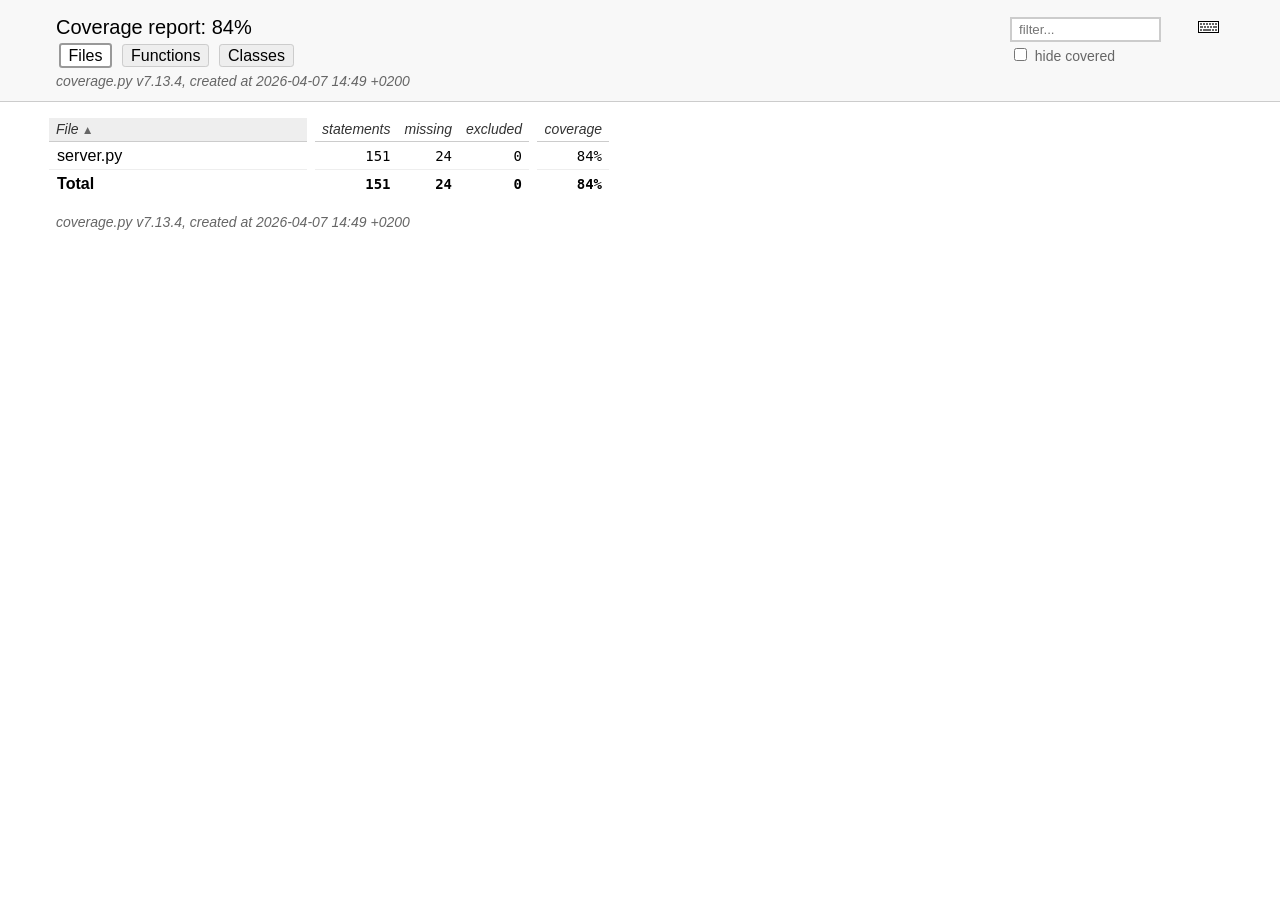
<file: cov_html/index.html>
<!DOCTYPE html>
<html lang="en">
<head>
    <meta http-equiv="Content-Type" content="text/html; charset=utf-8">
    <title>Coverage report</title>
    <link rel="icon" sizes="32x32" href="favicon_32_cb_c827f16f.png">
    <link rel="stylesheet" href="style_cb_5c747636.css" type="text/css">
    <script src="coverage_html_cb_188fc9a4.js" defer></script>
</head>
<body class="indexfile">
<header>
    <div class="content">
        <h1>Coverage report:
            <span class="pc_cov">84%</span>
        </h1>
        <aside id="help_panel_wrapper">
            <input id="help_panel_state" type="checkbox">
            <label for="help_panel_state">
                <img id="keyboard_icon" src="keybd_closed_cb_900cfef5.png" alt="Show/hide keyboard shortcuts">
            </label>
            <div id="help_panel">
                <p class="legend">Shortcuts on this page</p>
                <div class="keyhelp">
                    <p>
                        <kbd>f</kbd>
                        <kbd>s</kbd>
                        <kbd>m</kbd>
                        <kbd>x</kbd>
                        <kbd>c</kbd>
                        &nbsp; change column sorting
                    </p>
                    <p>
                        <kbd>[</kbd>
                        <kbd>]</kbd>
                        &nbsp; prev/next file
                    </p>
                    <p>
                        <kbd>?</kbd> &nbsp; show/hide this help
                    </p>
                </div>
            </div>
        </aside>
        <form id="filter_container">
            <input id="filter" type="text" value="" placeholder="filter...">
            <div>
                <input id="hide100" type="checkbox" >
                <label for="hide100">hide covered</label>
            </div>
        </form>
        <h2>
                <a class="button current">Files</a>
                <a class="button" href="function_index.html">Functions</a>
                <a class="button" href="class_index.html">Classes</a>
        </h2>
        <p class="text">
            <a class="nav" href="https://coverage.readthedocs.io/en/7.13.4">coverage.py v7.13.4</a>,
            created at 2026-04-07 14:49 +0200
        </p>
    </div>
</header>
<main id="index">
    <table class="index" data-sortable>
        <thead>
            <tr class="tablehead" title="Click to sort">
                <th id="file" class="name" aria-sort="none" data-shortcut="f">File<span class="arrows"></span></th>
                <th class="spacer">&nbsp;</th>
                <th id="statements" aria-sort="none" data-default-sort-order="descending" data-shortcut="s">statements<span class="arrows"></span></th>
                <th id="missing" aria-sort="none" data-default-sort-order="descending" data-shortcut="m">missing<span class="arrows"></span></th>
                <th id="excluded" aria-sort="none" data-default-sort-order="descending" data-shortcut="x">excluded<span class="arrows"></span></th>
                <th class="spacer">&nbsp;</th>
                <th id="coverage" aria-sort="none" data-shortcut="c">coverage<span class="arrows"></span></th>
            </tr>
        </thead>
        <tbody>
            <tr class="region">
                <td class="name"><a href="server_py.html">server.py</a></td>
                <td class="spacer">&nbsp;</td>
                <td>151</td>
                <td>24</td>
                <td>0</td>
                <td class="spacer">&nbsp;</td>
                <td data-ratio="127 151">84%</td>
            </tr>
        </tbody>
        <tfoot>
            <tr class="total">
                <td class="name">Total</td>
                <td class="spacer">&nbsp;</td>
                <td>151</td>
                <td>24</td>
                <td>0</td>
                <td class="spacer">&nbsp;</td>
                <td data-ratio="127 151">84%</td>
            </tr>
        </tfoot>
    </table>
    <p id="no_rows">
        No items found using the specified filter.
    </p>
</main>
<footer>
    <div class="content">
        <p>
            <a class="nav" href="https://coverage.readthedocs.io/en/7.13.4">coverage.py v7.13.4</a>,
            created at 2026-04-07 14:49 +0200
        </p>
    </div>
    <aside class="hidden">
        <a id="prevFileLink" class="nav" href="server_py.html"></a>
        <a id="nextFileLink" class="nav" href="server_py.html"></a>
        <button type="button" class="button_prev_file" data-shortcut="["></button>
        <button type="button" class="button_next_file" data-shortcut="]"></button>
        <button type="button" class="button_show_hide_help" data-shortcut="?"></button>
    </aside>
</footer>
</body>
</html>
</file>
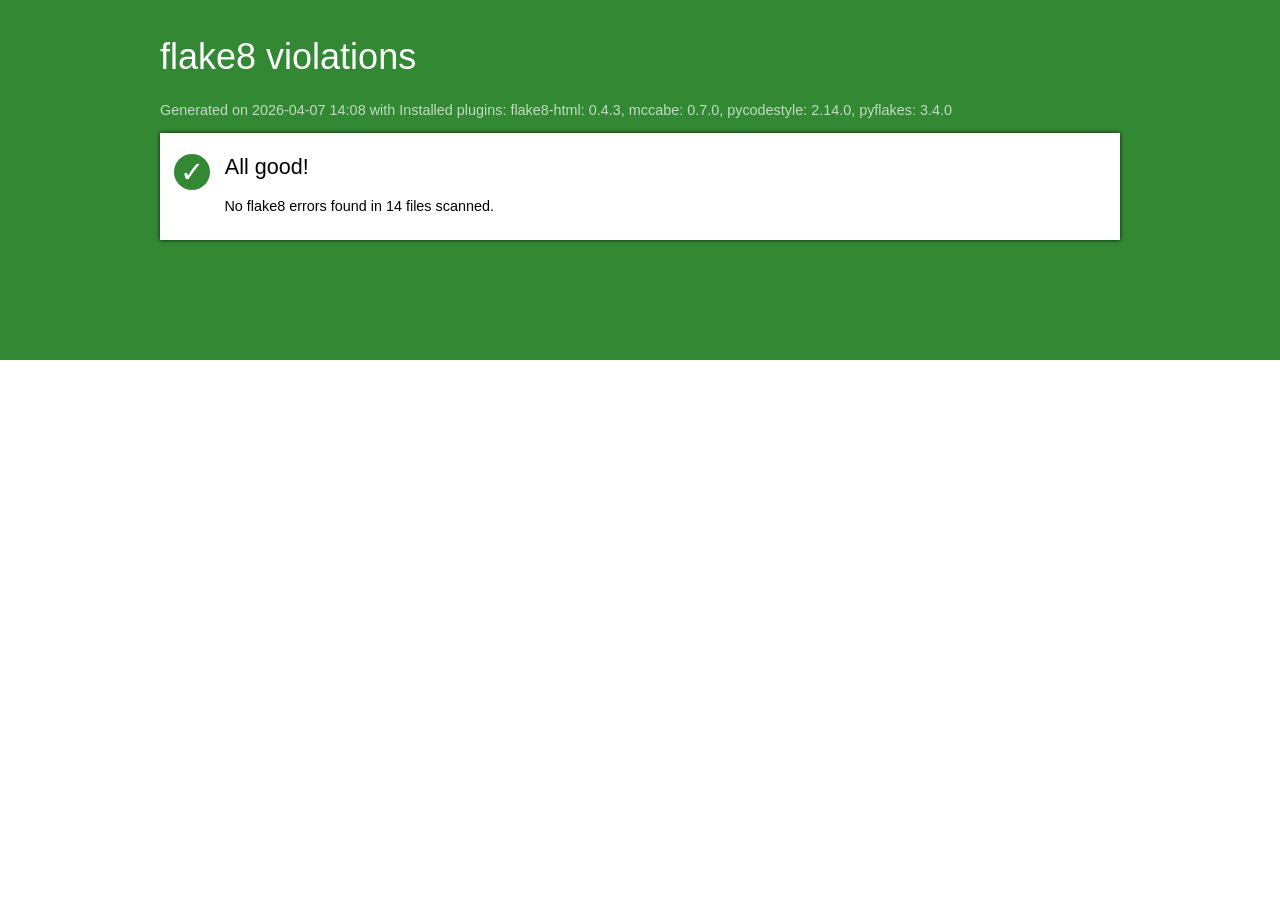
<file: flake8-report/index.html>
<!DOCTYPE html>
<html>
   <head>
      <title>flake8 violations</title>
      <meta http-equiv="Content-Type" value="text/html; charset=UTF-8">
      <link rel="stylesheet" href="styles.css">
   </head>
   <body>
      <div id="masthead" class="sev-4"></div>
      <div id="page">
          <h1>flake8 violations</h1>
         <p id="versions">Generated on 2026-04-07 14:08
            with Installed plugins: flake8-html: 0.4.3, mccabe: 0.7.0, pycodestyle: 2.14.0, pyflakes: 3.4.0
         </p>
         <ul id="index">
         
         <li>
            <div id="all-good">
               <span class="count sev-4">
                  <span class="tick">&#x2713;</span>
               </span>
               <h2>All good!</h2>
               <p>No flake8 errors found in 14 files scanned.</p>
            </div>
         </li>
         
         </ul>
      </div>
   </body>
</html>
</file>
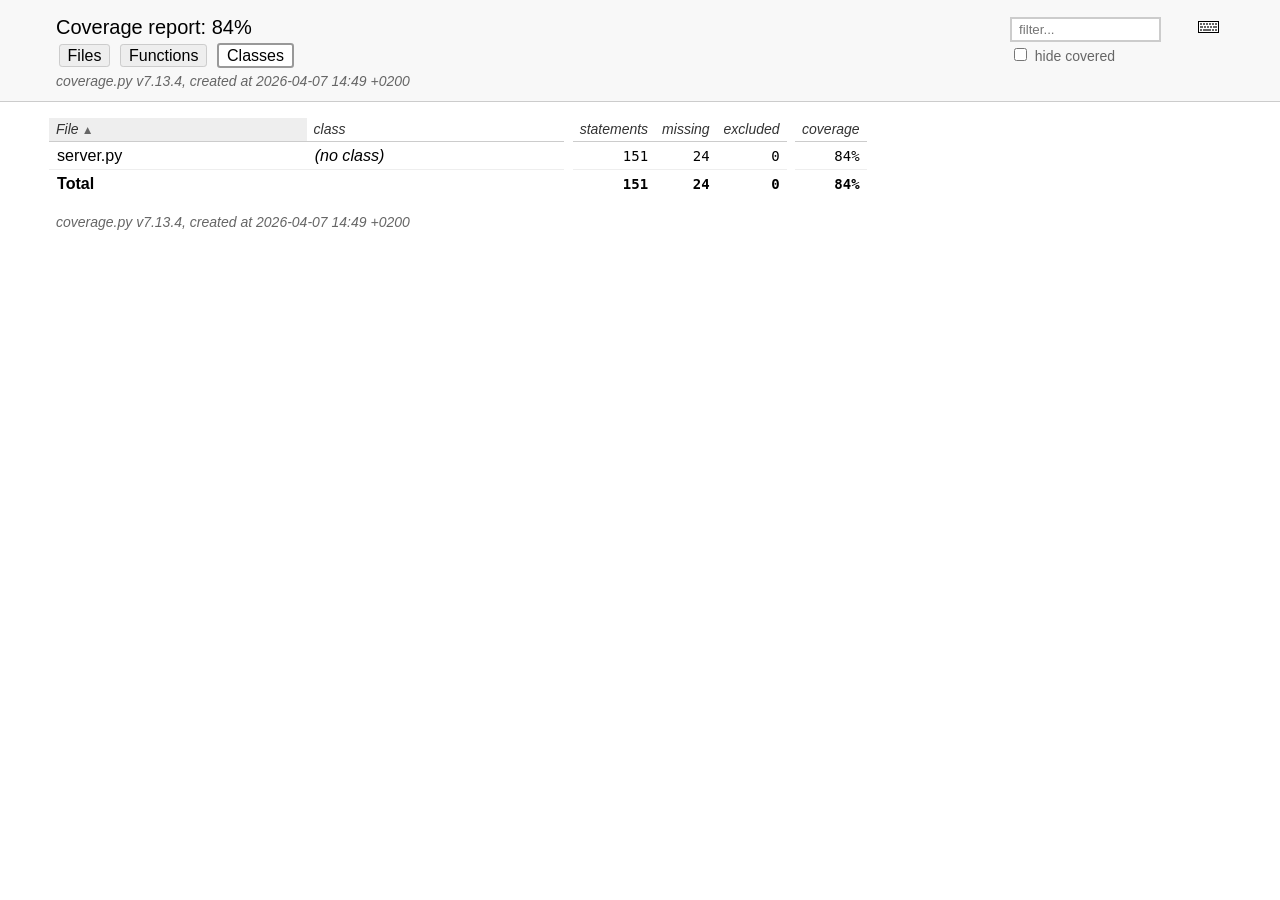
<file: cov_html/class_index.html>
<!DOCTYPE html>
<html lang="en">
<head>
    <meta http-equiv="Content-Type" content="text/html; charset=utf-8">
    <title>Coverage report</title>
    <link rel="icon" sizes="32x32" href="favicon_32_cb_c827f16f.png">
    <link rel="stylesheet" href="style_cb_5c747636.css" type="text/css">
    <script src="coverage_html_cb_188fc9a4.js" defer></script>
</head>
<body class="indexfile">
<header>
    <div class="content">
        <h1>Coverage report:
            <span class="pc_cov">84%</span>
        </h1>
        <aside id="help_panel_wrapper">
            <input id="help_panel_state" type="checkbox">
            <label for="help_panel_state">
                <img id="keyboard_icon" src="keybd_closed_cb_900cfef5.png" alt="Show/hide keyboard shortcuts">
            </label>
            <div id="help_panel">
                <p class="legend">Shortcuts on this page</p>
                <div class="keyhelp">
                    <p>
                        <kbd>f</kbd>
                        <kbd>n</kbd>
                        <kbd>s</kbd>
                        <kbd>m</kbd>
                        <kbd>x</kbd>
                        <kbd>c</kbd>
                        &nbsp; change column sorting
                    </p>
                    <p>
                        <kbd>[</kbd>
                        <kbd>]</kbd>
                        &nbsp; prev/next file
                    </p>
                    <p>
                        <kbd>?</kbd> &nbsp; show/hide this help
                    </p>
                </div>
            </div>
        </aside>
        <form id="filter_container">
            <input id="filter" type="text" value="" placeholder="filter...">
            <div>
                <input id="hide100" type="checkbox" >
                <label for="hide100">hide covered</label>
            </div>
        </form>
        <h2>
                <a class="button" href="index.html">Files</a>
                <a class="button" href="function_index.html">Functions</a>
                <a class="button current">Classes</a>
        </h2>
        <p class="text">
            <a class="nav" href="https://coverage.readthedocs.io/en/7.13.4">coverage.py v7.13.4</a>,
            created at 2026-04-07 14:49 +0200
        </p>
    </div>
</header>
<main id="index">
    <table class="index" data-sortable>
        <thead>
            <tr class="tablehead" title="Click to sort">
                <th id="file" class="name" aria-sort="none" data-shortcut="f">File<span class="arrows"></span></th>
                <th id="region" class="name" aria-sort="none" data-default-sort-order="ascending" data-shortcut="n">class<span class="arrows"></span></th>
                <th class="spacer">&nbsp;</th>
                <th id="statements" aria-sort="none" data-default-sort-order="descending" data-shortcut="s">statements<span class="arrows"></span></th>
                <th id="missing" aria-sort="none" data-default-sort-order="descending" data-shortcut="m">missing<span class="arrows"></span></th>
                <th id="excluded" aria-sort="none" data-default-sort-order="descending" data-shortcut="x">excluded<span class="arrows"></span></th>
                <th class="spacer">&nbsp;</th>
                <th id="coverage" aria-sort="none" data-shortcut="c">coverage<span class="arrows"></span></th>
            </tr>
        </thead>
        <tbody>
            <tr class="region">
                <td class="name"><a href="server_py.html">server.py</a></td>
                <td class="name"><a href="server_py.html"><data value=''><span class='no-noun'>(no class)</span></data></a></td>
                <td class="spacer">&nbsp;</td>
                <td>151</td>
                <td>24</td>
                <td>0</td>
                <td class="spacer">&nbsp;</td>
                <td data-ratio="127 151">84%</td>
            </tr>
        </tbody>
        <tfoot>
            <tr class="total">
                <td class="name">Total</td>
                <td class="name">&nbsp;</td>
                <td class="spacer">&nbsp;</td>
                <td>151</td>
                <td>24</td>
                <td>0</td>
                <td class="spacer">&nbsp;</td>
                <td data-ratio="127 151">84%</td>
            </tr>
        </tfoot>
    </table>
    <p id="no_rows">
        No items found using the specified filter.
    </p>
</main>
<footer>
    <div class="content">
        <p>
            <a class="nav" href="https://coverage.readthedocs.io/en/7.13.4">coverage.py v7.13.4</a>,
            created at 2026-04-07 14:49 +0200
        </p>
    </div>
    <aside class="hidden">
        <a id="prevFileLink" class="nav" href=""></a>
        <a id="nextFileLink" class="nav" href=""></a>
        <button type="button" class="button_prev_file" data-shortcut="["></button>
        <button type="button" class="button_next_file" data-shortcut="]"></button>
        <button type="button" class="button_show_hide_help" data-shortcut="?"></button>
    </aside>
</footer>
</body>
</html>
</file>
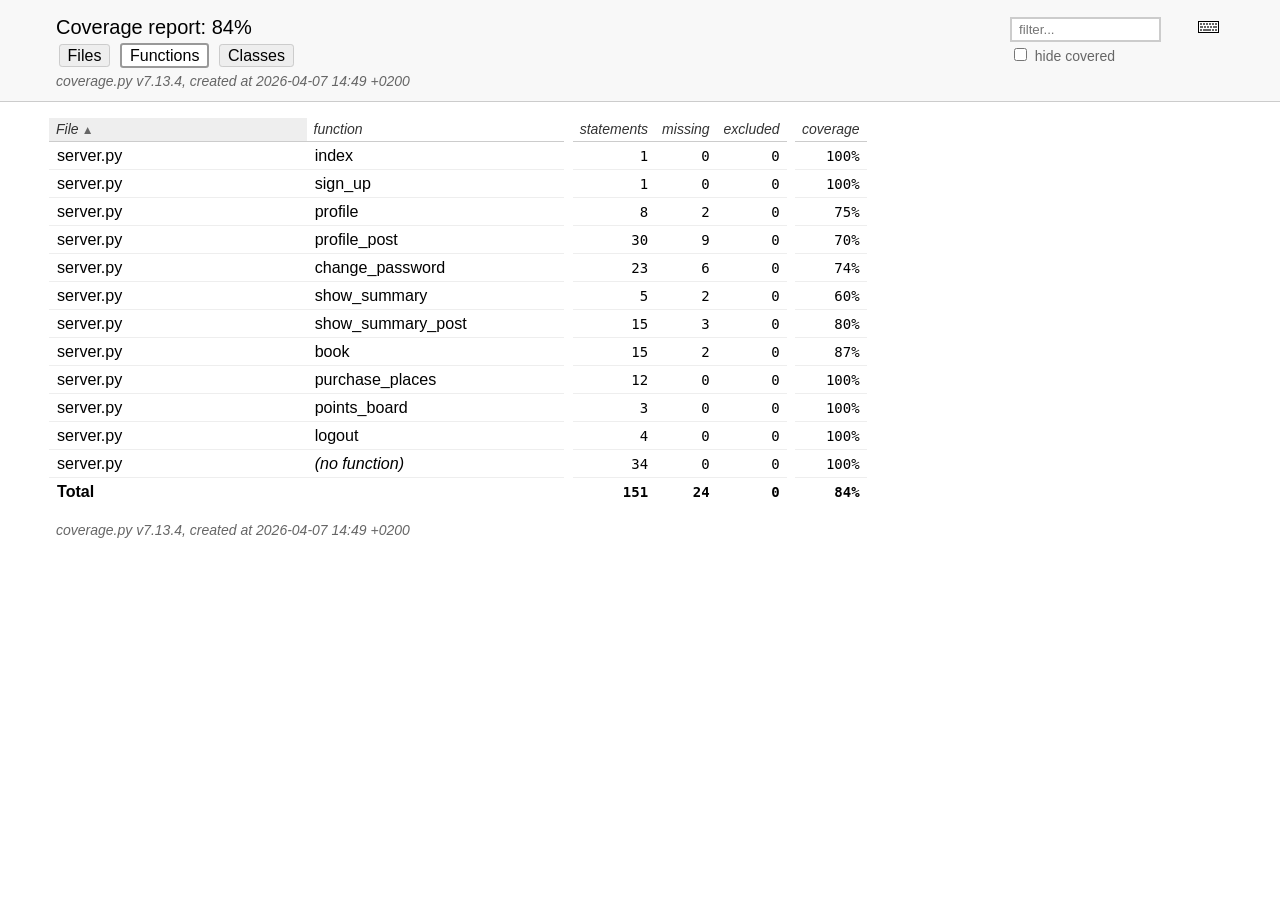
<file: cov_html/function_index.html>
<!DOCTYPE html>
<html lang="en">
<head>
    <meta http-equiv="Content-Type" content="text/html; charset=utf-8">
    <title>Coverage report</title>
    <link rel="icon" sizes="32x32" href="favicon_32_cb_c827f16f.png">
    <link rel="stylesheet" href="style_cb_5c747636.css" type="text/css">
    <script src="coverage_html_cb_188fc9a4.js" defer></script>
</head>
<body class="indexfile">
<header>
    <div class="content">
        <h1>Coverage report:
            <span class="pc_cov">84%</span>
        </h1>
        <aside id="help_panel_wrapper">
            <input id="help_panel_state" type="checkbox">
            <label for="help_panel_state">
                <img id="keyboard_icon" src="keybd_closed_cb_900cfef5.png" alt="Show/hide keyboard shortcuts">
            </label>
            <div id="help_panel">
                <p class="legend">Shortcuts on this page</p>
                <div class="keyhelp">
                    <p>
                        <kbd>f</kbd>
                        <kbd>n</kbd>
                        <kbd>s</kbd>
                        <kbd>m</kbd>
                        <kbd>x</kbd>
                        <kbd>c</kbd>
                        &nbsp; change column sorting
                    </p>
                    <p>
                        <kbd>[</kbd>
                        <kbd>]</kbd>
                        &nbsp; prev/next file
                    </p>
                    <p>
                        <kbd>?</kbd> &nbsp; show/hide this help
                    </p>
                </div>
            </div>
        </aside>
        <form id="filter_container">
            <input id="filter" type="text" value="" placeholder="filter...">
            <div>
                <input id="hide100" type="checkbox" >
                <label for="hide100">hide covered</label>
            </div>
        </form>
        <h2>
                <a class="button" href="index.html">Files</a>
                <a class="button current">Functions</a>
                <a class="button" href="class_index.html">Classes</a>
        </h2>
        <p class="text">
            <a class="nav" href="https://coverage.readthedocs.io/en/7.13.4">coverage.py v7.13.4</a>,
            created at 2026-04-07 14:49 +0200
        </p>
    </div>
</header>
<main id="index">
    <table class="index" data-sortable>
        <thead>
            <tr class="tablehead" title="Click to sort">
                <th id="file" class="name" aria-sort="none" data-shortcut="f">File<span class="arrows"></span></th>
                <th id="region" class="name" aria-sort="none" data-default-sort-order="ascending" data-shortcut="n">function<span class="arrows"></span></th>
                <th class="spacer">&nbsp;</th>
                <th id="statements" aria-sort="none" data-default-sort-order="descending" data-shortcut="s">statements<span class="arrows"></span></th>
                <th id="missing" aria-sort="none" data-default-sort-order="descending" data-shortcut="m">missing<span class="arrows"></span></th>
                <th id="excluded" aria-sort="none" data-default-sort-order="descending" data-shortcut="x">excluded<span class="arrows"></span></th>
                <th class="spacer">&nbsp;</th>
                <th id="coverage" aria-sort="none" data-shortcut="c">coverage<span class="arrows"></span></th>
            </tr>
        </thead>
        <tbody>
            <tr class="region">
                <td class="name"><a href="server_py.html#t23">server.py</a></td>
                <td class="name"><a href="server_py.html#t23"><data value='index'>index</data></a></td>
                <td class="spacer">&nbsp;</td>
                <td>1</td>
                <td>0</td>
                <td>0</td>
                <td class="spacer">&nbsp;</td>
                <td data-ratio="1 1">100%</td>
            </tr>
            <tr class="region">
                <td class="name"><a href="server_py.html#t33">server.py</a></td>
                <td class="name"><a href="server_py.html#t33"><data value='sign_up'>sign_up</data></a></td>
                <td class="spacer">&nbsp;</td>
                <td>1</td>
                <td>0</td>
                <td>0</td>
                <td class="spacer">&nbsp;</td>
                <td data-ratio="1 1">100%</td>
            </tr>
            <tr class="region">
                <td class="name"><a href="server_py.html#t43">server.py</a></td>
                <td class="name"><a href="server_py.html#t43"><data value='profile'>profile</data></a></td>
                <td class="spacer">&nbsp;</td>
                <td>8</td>
                <td>2</td>
                <td>0</td>
                <td class="spacer">&nbsp;</td>
                <td data-ratio="6 8">75%</td>
            </tr>
            <tr class="region">
                <td class="name"><a href="server_py.html#t66">server.py</a></td>
                <td class="name"><a href="server_py.html#t66"><data value='profile_post'>profile_post</data></a></td>
                <td class="spacer">&nbsp;</td>
                <td>30</td>
                <td>9</td>
                <td>0</td>
                <td class="spacer">&nbsp;</td>
                <td data-ratio="21 30">70%</td>
            </tr>
            <tr class="region">
                <td class="name"><a href="server_py.html#t120">server.py</a></td>
                <td class="name"><a href="server_py.html#t120"><data value='change_password'>change_password</data></a></td>
                <td class="spacer">&nbsp;</td>
                <td>23</td>
                <td>6</td>
                <td>0</td>
                <td class="spacer">&nbsp;</td>
                <td data-ratio="17 23">74%</td>
            </tr>
            <tr class="region">
                <td class="name"><a href="server_py.html#t168">server.py</a></td>
                <td class="name"><a href="server_py.html#t168"><data value='show_summary'>show_summary</data></a></td>
                <td class="spacer">&nbsp;</td>
                <td>5</td>
                <td>2</td>
                <td>0</td>
                <td class="spacer">&nbsp;</td>
                <td data-ratio="3 5">60%</td>
            </tr>
            <tr class="region">
                <td class="name"><a href="server_py.html#t189">server.py</a></td>
                <td class="name"><a href="server_py.html#t189"><data value='show_summary_post'>show_summary_post</data></a></td>
                <td class="spacer">&nbsp;</td>
                <td>15</td>
                <td>3</td>
                <td>0</td>
                <td class="spacer">&nbsp;</td>
                <td data-ratio="12 15">80%</td>
            </tr>
            <tr class="region">
                <td class="name"><a href="server_py.html#t220">server.py</a></td>
                <td class="name"><a href="server_py.html#t220"><data value='book'>book</data></a></td>
                <td class="spacer">&nbsp;</td>
                <td>15</td>
                <td>2</td>
                <td>0</td>
                <td class="spacer">&nbsp;</td>
                <td data-ratio="13 15">87%</td>
            </tr>
            <tr class="region">
                <td class="name"><a href="server_py.html#t262">server.py</a></td>
                <td class="name"><a href="server_py.html#t262"><data value='purchase_places'>purchase_places</data></a></td>
                <td class="spacer">&nbsp;</td>
                <td>12</td>
                <td>0</td>
                <td>0</td>
                <td class="spacer">&nbsp;</td>
                <td data-ratio="12 12">100%</td>
            </tr>
            <tr class="region">
                <td class="name"><a href="server_py.html#t301">server.py</a></td>
                <td class="name"><a href="server_py.html#t301"><data value='points_board'>points_board</data></a></td>
                <td class="spacer">&nbsp;</td>
                <td>3</td>
                <td>0</td>
                <td>0</td>
                <td class="spacer">&nbsp;</td>
                <td data-ratio="3 3">100%</td>
            </tr>
            <tr class="region">
                <td class="name"><a href="server_py.html#t317">server.py</a></td>
                <td class="name"><a href="server_py.html#t317"><data value='logout'>logout</data></a></td>
                <td class="spacer">&nbsp;</td>
                <td>4</td>
                <td>0</td>
                <td>0</td>
                <td class="spacer">&nbsp;</td>
                <td data-ratio="4 4">100%</td>
            </tr>
            <tr class="region">
                <td class="name"><a href="server_py.html">server.py</a></td>
                <td class="name"><a href="server_py.html"><data value=''><span class='no-noun'>(no function)</span></data></a></td>
                <td class="spacer">&nbsp;</td>
                <td>34</td>
                <td>0</td>
                <td>0</td>
                <td class="spacer">&nbsp;</td>
                <td data-ratio="34 34">100%</td>
            </tr>
        </tbody>
        <tfoot>
            <tr class="total">
                <td class="name">Total</td>
                <td class="name">&nbsp;</td>
                <td class="spacer">&nbsp;</td>
                <td>151</td>
                <td>24</td>
                <td>0</td>
                <td class="spacer">&nbsp;</td>
                <td data-ratio="127 151">84%</td>
            </tr>
        </tfoot>
    </table>
    <p id="no_rows">
        No items found using the specified filter.
    </p>
</main>
<footer>
    <div class="content">
        <p>
            <a class="nav" href="https://coverage.readthedocs.io/en/7.13.4">coverage.py v7.13.4</a>,
            created at 2026-04-07 14:49 +0200
        </p>
    </div>
    <aside class="hidden">
        <a id="prevFileLink" class="nav" href=""></a>
        <a id="nextFileLink" class="nav" href=""></a>
        <button type="button" class="button_prev_file" data-shortcut="["></button>
        <button type="button" class="button_next_file" data-shortcut="]"></button>
        <button type="button" class="button_show_hide_help" data-shortcut="?"></button>
    </aside>
</footer>
</body>
</html>
</file>
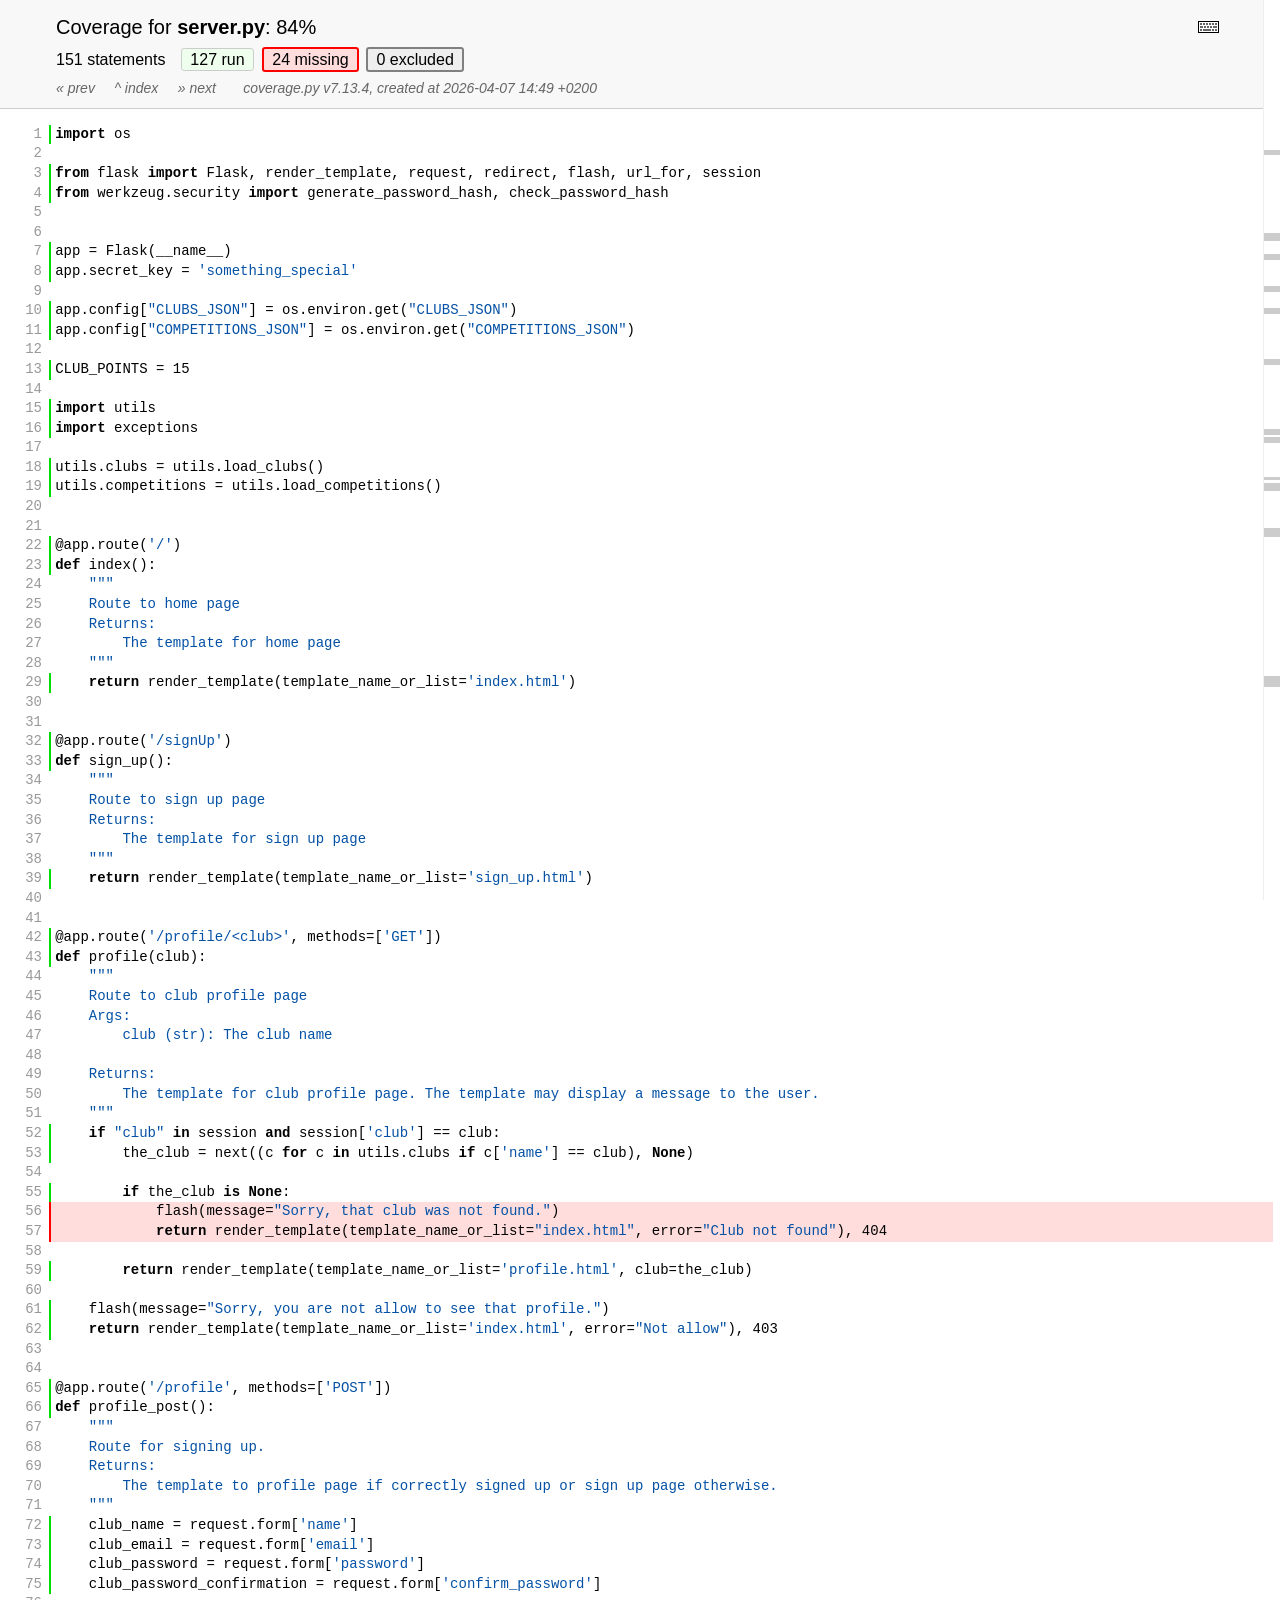
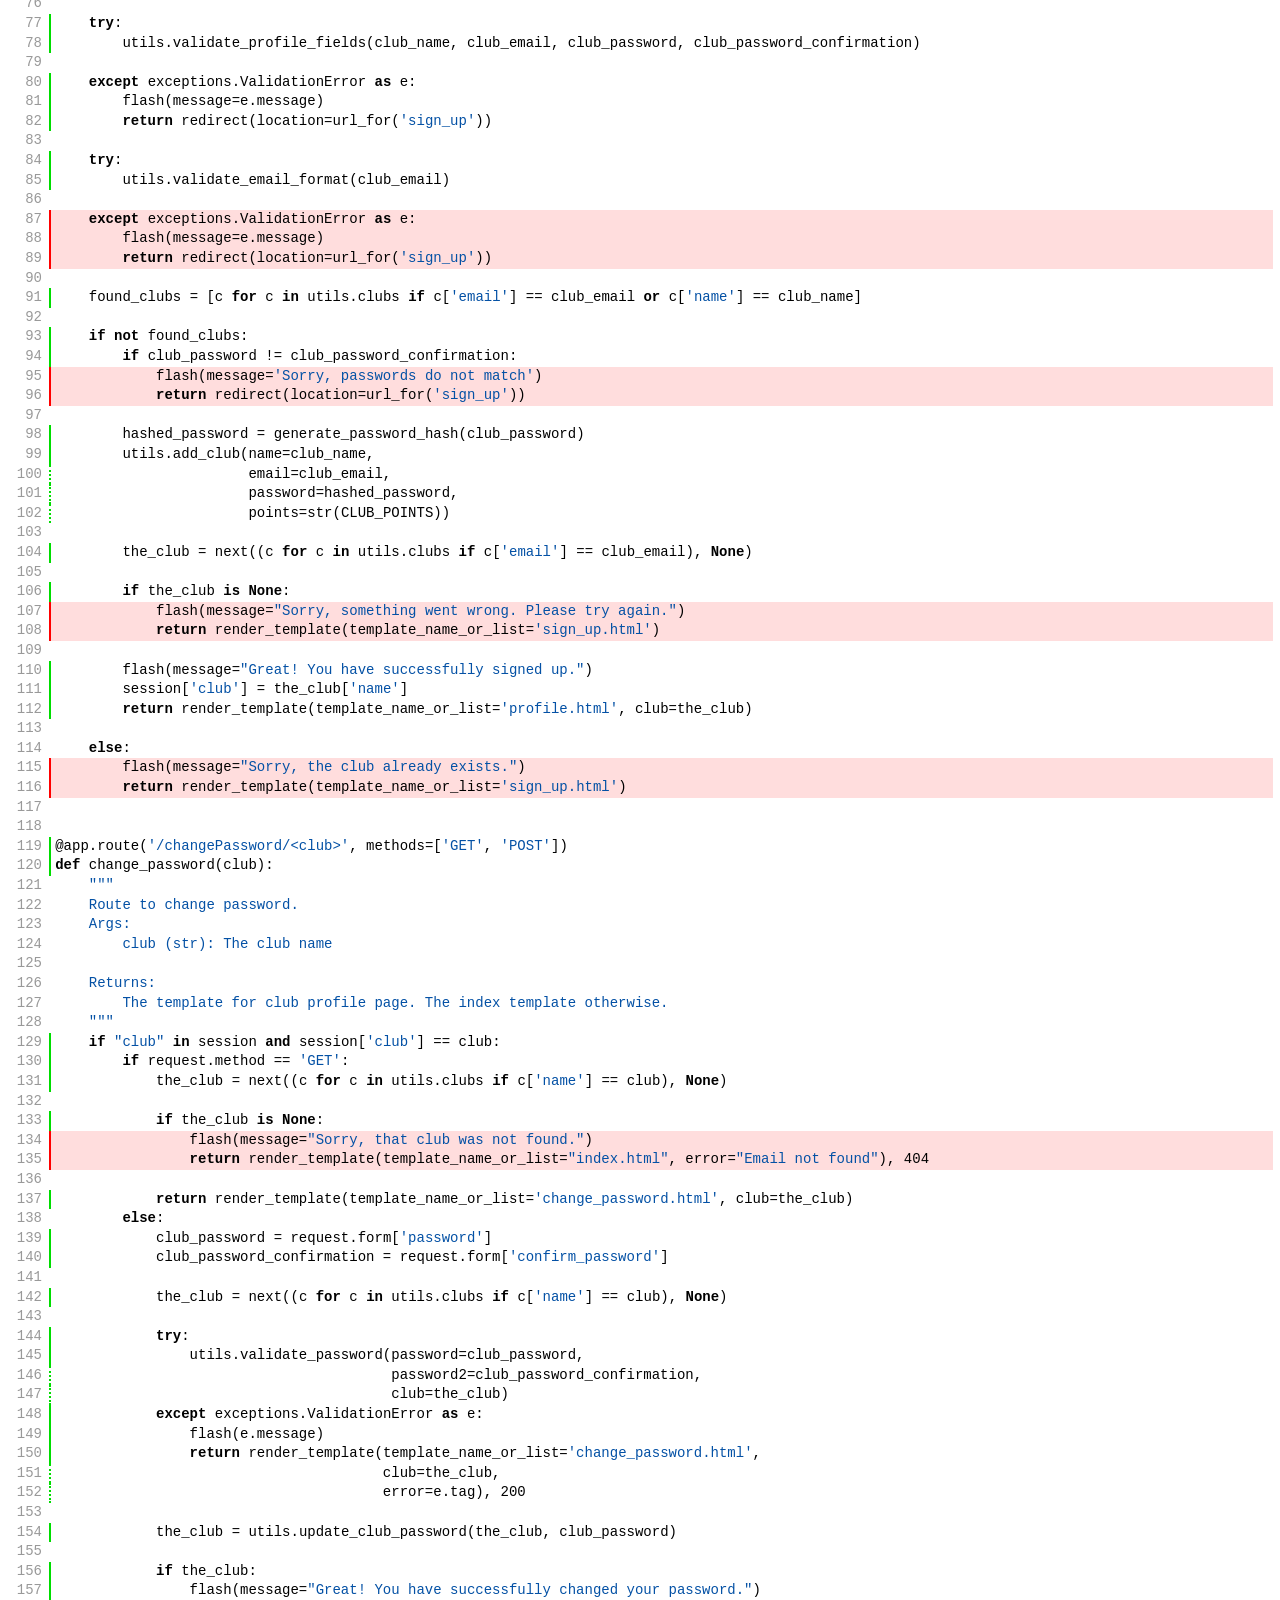
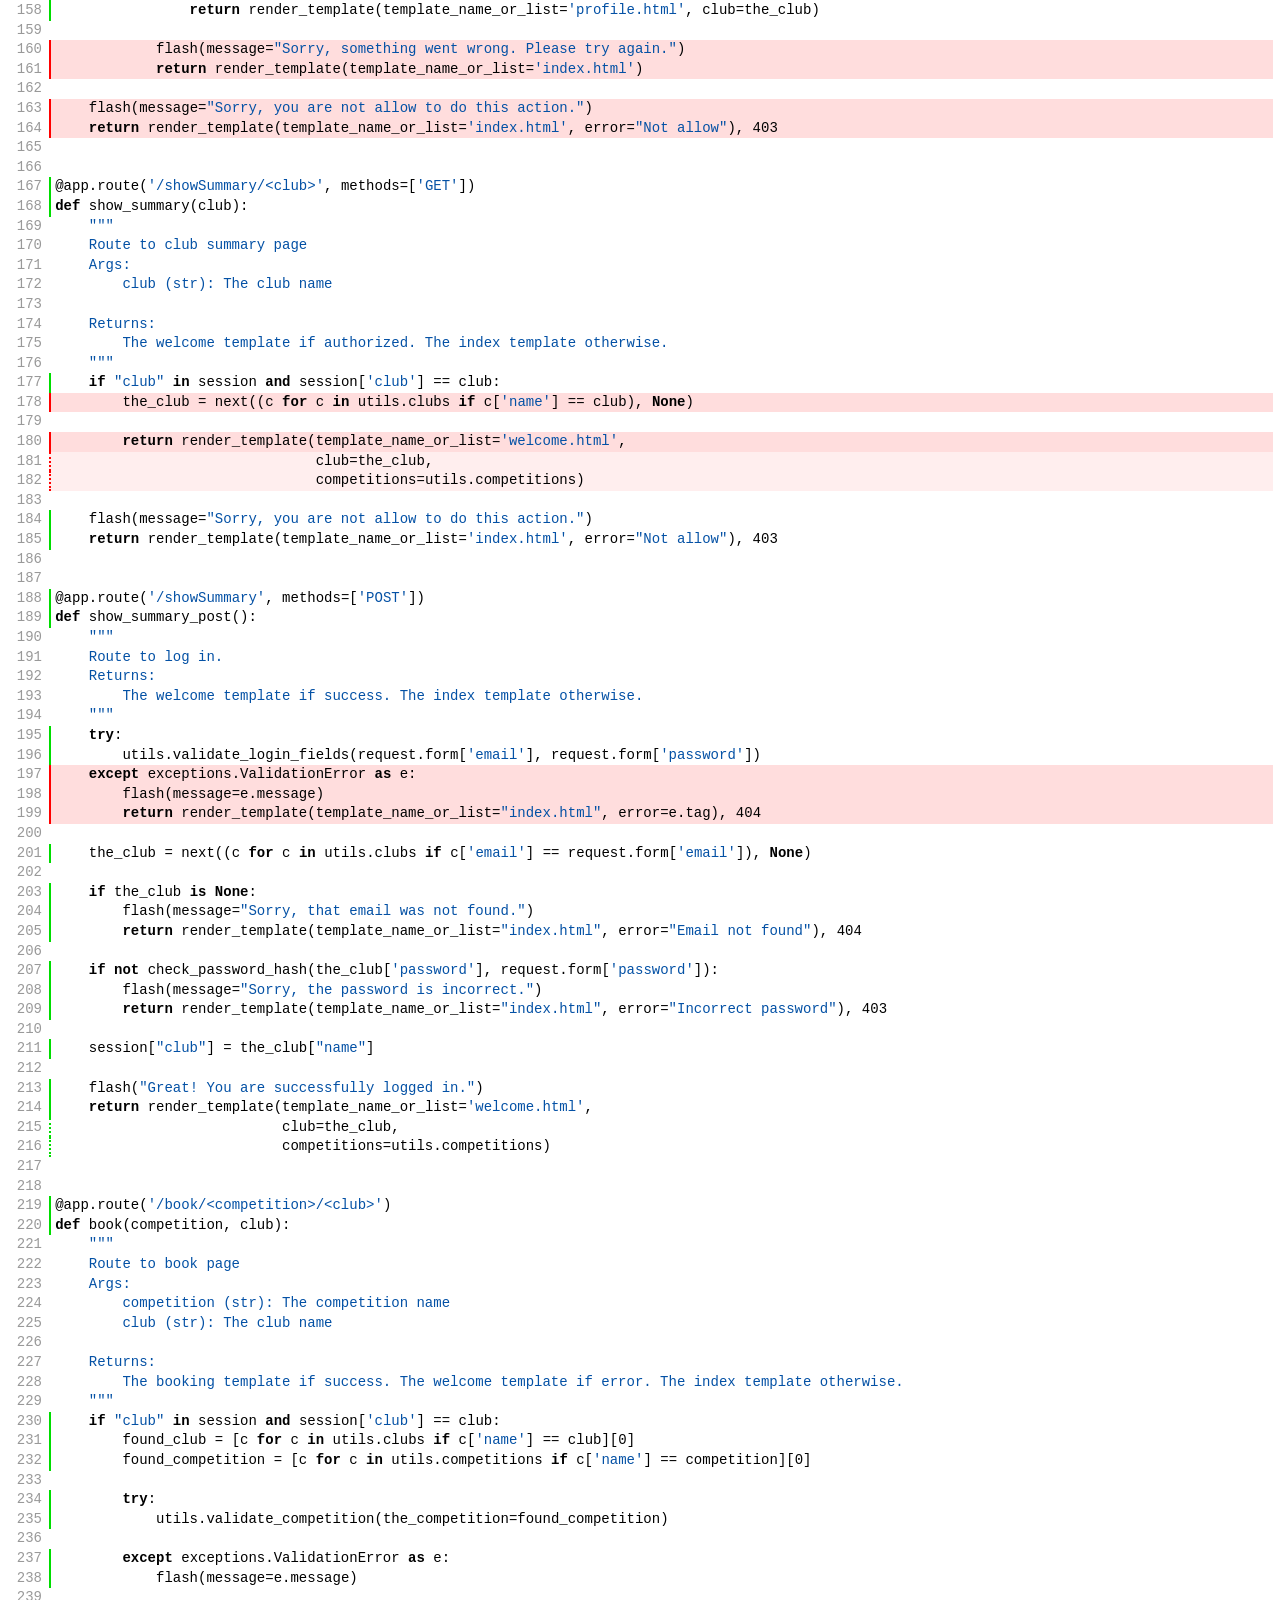
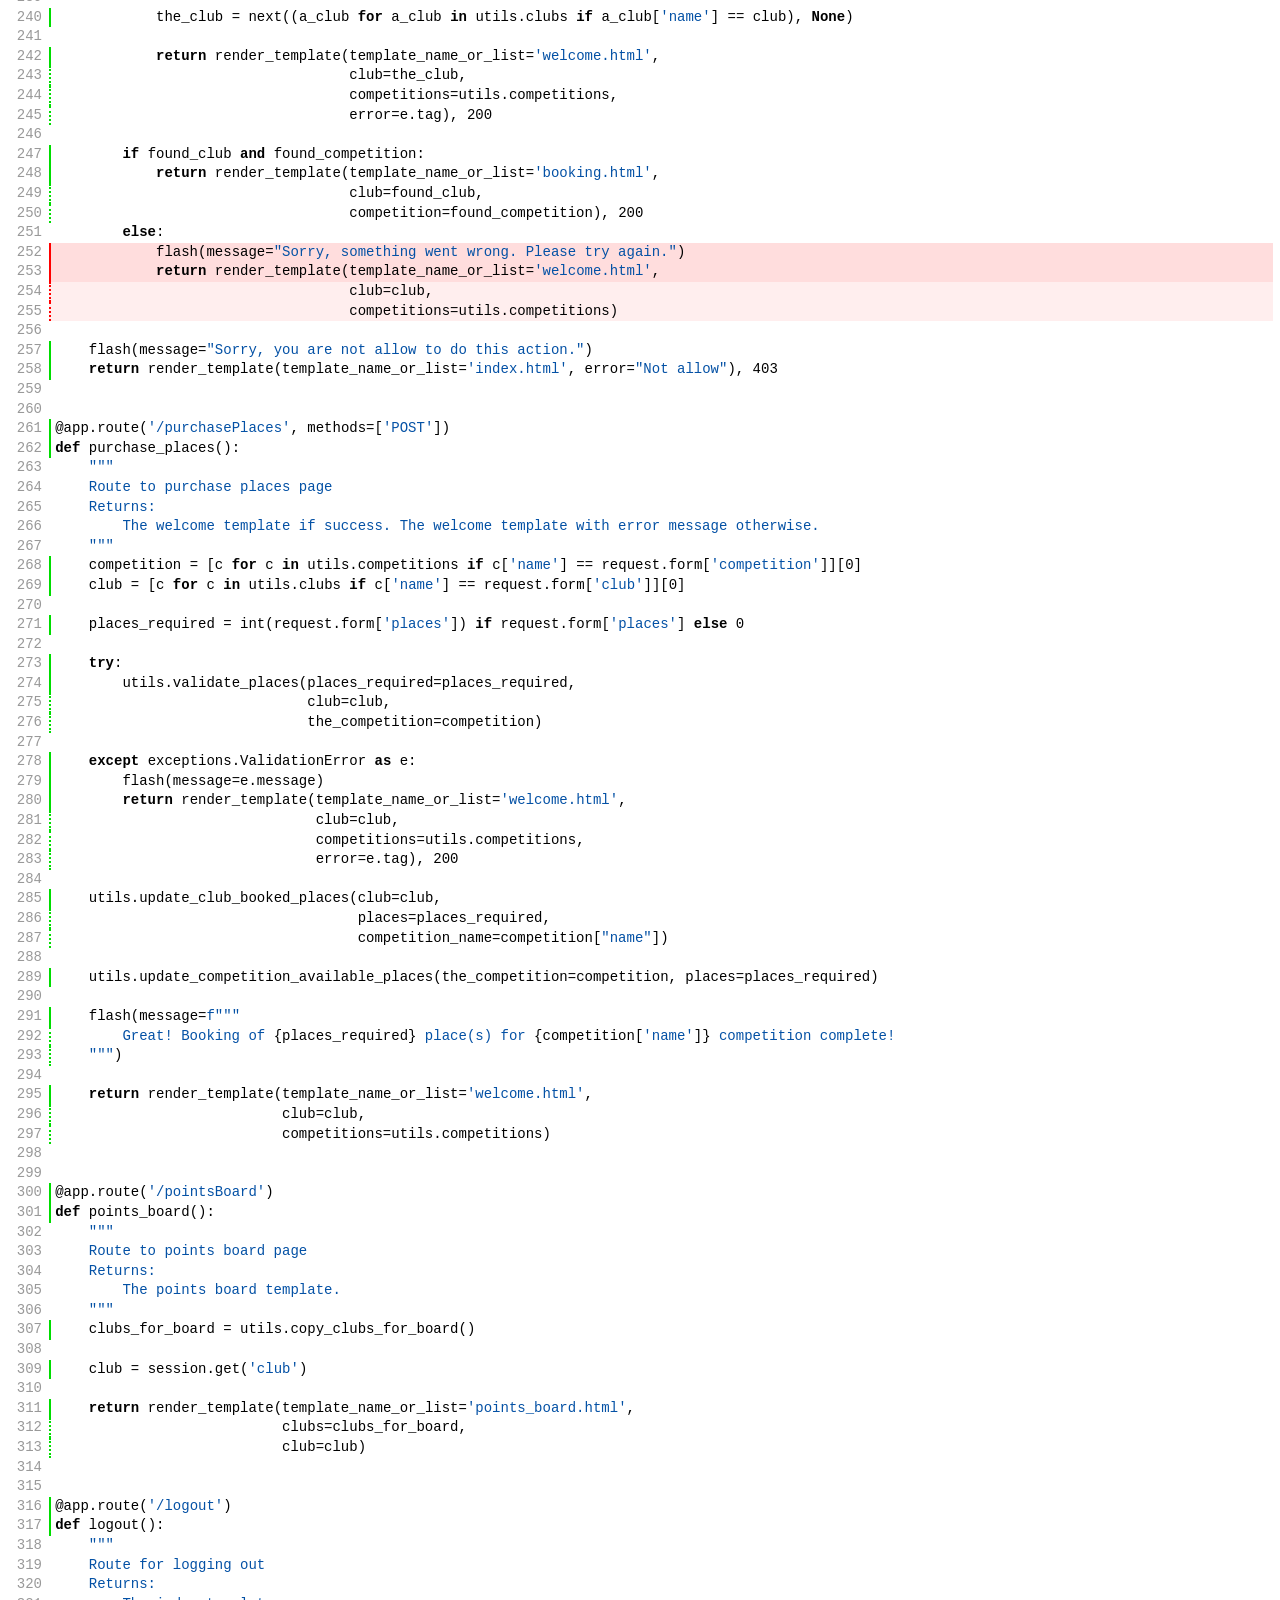
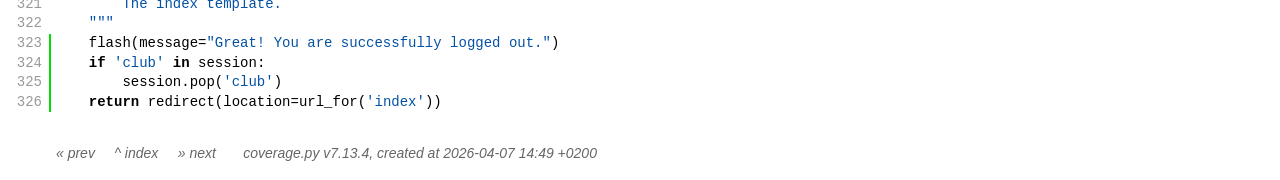
<file: cov_html/server_py.html>
<!DOCTYPE html>
<html lang="en">
<head>
    <meta http-equiv="Content-Type" content="text/html; charset=utf-8">
    <title>Coverage for server.py: 84%</title>
    <link rel="icon" sizes="32x32" href="favicon_32_cb_c827f16f.png">
    <link rel="stylesheet" href="style_cb_5c747636.css" type="text/css">
    <script src="coverage_html_cb_188fc9a4.js" defer></script>
</head>
<body class="pyfile">
<header>
    <div class="content">
        <h1>
            <span class="text">Coverage for </span><b>server.py</b>:
            <span class="pc_cov">84%</span>
        </h1>
        <aside id="help_panel_wrapper">
            <input id="help_panel_state" type="checkbox">
            <label for="help_panel_state">
                <img id="keyboard_icon" src="keybd_closed_cb_900cfef5.png" alt="Show/hide keyboard shortcuts">
            </label>
            <div id="help_panel">
                <p class="legend">Shortcuts on this page</p>
                <div class="keyhelp">
                    <p>
                        <kbd>r</kbd>
                        <kbd>m</kbd>
                        <kbd>x</kbd>
                        &nbsp; toggle line displays
                    </p>
                    <p>
                        <kbd>j</kbd>
                        <kbd>k</kbd>
                        &nbsp; next/prev highlighted chunk
                    </p>
                    <p>
                        <kbd>0</kbd> &nbsp; (zero) top of page
                    </p>
                    <p>
                        <kbd>1</kbd> &nbsp; (one) first highlighted chunk
                    </p>
                    <p>
                        <kbd>[</kbd>
                        <kbd>]</kbd>
                        &nbsp; prev/next file
                    </p>
                    <p>
                        <kbd>u</kbd> &nbsp; up to the index
                    </p>
                    <p>
                        <kbd>?</kbd> &nbsp; show/hide this help
                    </p>
                </div>
            </div>
        </aside>
        <h2>
            <span class="text">151 statements &nbsp;</span>
            <button type="button" class="run button_toggle_run" value="run" data-shortcut="r" title="Toggle lines run">127<span class="text"> run</span></button>
            <button type="button" class="mis show_mis button_toggle_mis" value="mis" data-shortcut="m" title="Toggle lines missing">24<span class="text"> missing</span></button>
            <button type="button" class="exc show_exc button_toggle_exc" value="exc" data-shortcut="x" title="Toggle lines excluded">0<span class="text"> excluded</span></button>
        </h2>
        <p class="text">
            <a id="prevFileLink" class="nav" href="index.html">&#xab; prev</a> &nbsp; &nbsp;
            <a id="indexLink" class="nav" href="index.html">&Hat; index</a> &nbsp; &nbsp;
            <a id="nextFileLink" class="nav" href="index.html">&#xbb; next</a>
            &nbsp; &nbsp; &nbsp;
            <a class="nav" href="https://coverage.readthedocs.io/en/7.13.4">coverage.py v7.13.4</a>,
            created at 2026-04-07 14:49 +0200
        </p>
        <aside class="hidden">
            <button type="button" class="button_next_chunk" data-shortcut="j"></button>
            <button type="button" class="button_prev_chunk" data-shortcut="k"></button>
            <button type="button" class="button_top_of_page" data-shortcut="0"></button>
            <button type="button" class="button_first_chunk" data-shortcut="1"></button>
            <button type="button" class="button_prev_file" data-shortcut="["></button>
            <button type="button" class="button_next_file" data-shortcut="]"></button>
            <button type="button" class="button_to_index" data-shortcut="u"></button>
            <button type="button" class="button_show_hide_help" data-shortcut="?"></button>
        </aside>
    </div>
</header>
<main id="source">
    <p class="run"><span class="n"><a id="t1" href="#t1">1</a></span><span class="t"><span class="key">import</span> <span class="nam">os</span>&nbsp;</span><span class="r"></span></p>
    <p class="pln"><span class="n"><a id="t2" href="#t2">2</a></span><span class="t">&nbsp;</span><span class="r"></span></p>
    <p class="run"><span class="n"><a id="t3" href="#t3">3</a></span><span class="t"><span class="key">from</span> <span class="nam">flask</span> <span class="key">import</span> <span class="nam">Flask</span><span class="op">,</span> <span class="nam">render_template</span><span class="op">,</span> <span class="nam">request</span><span class="op">,</span> <span class="nam">redirect</span><span class="op">,</span> <span class="nam">flash</span><span class="op">,</span> <span class="nam">url_for</span><span class="op">,</span> <span class="nam">session</span>&nbsp;</span><span class="r"></span></p>
    <p class="run"><span class="n"><a id="t4" href="#t4">4</a></span><span class="t"><span class="key">from</span> <span class="nam">werkzeug</span><span class="op">.</span><span class="nam">security</span> <span class="key">import</span> <span class="nam">generate_password_hash</span><span class="op">,</span> <span class="nam">check_password_hash</span>&nbsp;</span><span class="r"></span></p>
    <p class="pln"><span class="n"><a id="t5" href="#t5">5</a></span><span class="t">&nbsp;</span><span class="r"></span></p>
    <p class="pln"><span class="n"><a id="t6" href="#t6">6</a></span><span class="t">&nbsp;</span><span class="r"></span></p>
    <p class="run"><span class="n"><a id="t7" href="#t7">7</a></span><span class="t"><span class="nam">app</span> <span class="op">=</span> <span class="nam">Flask</span><span class="op">(</span><span class="nam">__name__</span><span class="op">)</span>&nbsp;</span><span class="r"></span></p>
    <p class="run"><span class="n"><a id="t8" href="#t8">8</a></span><span class="t"><span class="nam">app</span><span class="op">.</span><span class="nam">secret_key</span> <span class="op">=</span> <span class="str">'something_special'</span>&nbsp;</span><span class="r"></span></p>
    <p class="pln"><span class="n"><a id="t9" href="#t9">9</a></span><span class="t">&nbsp;</span><span class="r"></span></p>
    <p class="run"><span class="n"><a id="t10" href="#t10">10</a></span><span class="t"><span class="nam">app</span><span class="op">.</span><span class="nam">config</span><span class="op">[</span><span class="str">"CLUBS_JSON"</span><span class="op">]</span> <span class="op">=</span> <span class="nam">os</span><span class="op">.</span><span class="nam">environ</span><span class="op">.</span><span class="nam">get</span><span class="op">(</span><span class="str">"CLUBS_JSON"</span><span class="op">)</span>&nbsp;</span><span class="r"></span></p>
    <p class="run"><span class="n"><a id="t11" href="#t11">11</a></span><span class="t"><span class="nam">app</span><span class="op">.</span><span class="nam">config</span><span class="op">[</span><span class="str">"COMPETITIONS_JSON"</span><span class="op">]</span> <span class="op">=</span> <span class="nam">os</span><span class="op">.</span><span class="nam">environ</span><span class="op">.</span><span class="nam">get</span><span class="op">(</span><span class="str">"COMPETITIONS_JSON"</span><span class="op">)</span>&nbsp;</span><span class="r"></span></p>
    <p class="pln"><span class="n"><a id="t12" href="#t12">12</a></span><span class="t">&nbsp;</span><span class="r"></span></p>
    <p class="run"><span class="n"><a id="t13" href="#t13">13</a></span><span class="t"><span class="nam">CLUB_POINTS</span> <span class="op">=</span> <span class="num">15</span>&nbsp;</span><span class="r"></span></p>
    <p class="pln"><span class="n"><a id="t14" href="#t14">14</a></span><span class="t">&nbsp;</span><span class="r"></span></p>
    <p class="run"><span class="n"><a id="t15" href="#t15">15</a></span><span class="t"><span class="key">import</span> <span class="nam">utils</span>&nbsp;</span><span class="r"></span></p>
    <p class="run"><span class="n"><a id="t16" href="#t16">16</a></span><span class="t"><span class="key">import</span> <span class="nam">exceptions</span>&nbsp;</span><span class="r"></span></p>
    <p class="pln"><span class="n"><a id="t17" href="#t17">17</a></span><span class="t">&nbsp;</span><span class="r"></span></p>
    <p class="run"><span class="n"><a id="t18" href="#t18">18</a></span><span class="t"><span class="nam">utils</span><span class="op">.</span><span class="nam">clubs</span> <span class="op">=</span> <span class="nam">utils</span><span class="op">.</span><span class="nam">load_clubs</span><span class="op">(</span><span class="op">)</span>&nbsp;</span><span class="r"></span></p>
    <p class="run"><span class="n"><a id="t19" href="#t19">19</a></span><span class="t"><span class="nam">utils</span><span class="op">.</span><span class="nam">competitions</span> <span class="op">=</span> <span class="nam">utils</span><span class="op">.</span><span class="nam">load_competitions</span><span class="op">(</span><span class="op">)</span>&nbsp;</span><span class="r"></span></p>
    <p class="pln"><span class="n"><a id="t20" href="#t20">20</a></span><span class="t">&nbsp;</span><span class="r"></span></p>
    <p class="pln"><span class="n"><a id="t21" href="#t21">21</a></span><span class="t">&nbsp;</span><span class="r"></span></p>
    <p class="run"><span class="n"><a id="t22" href="#t22">22</a></span><span class="t"><span class="op">@</span><span class="nam">app</span><span class="op">.</span><span class="nam">route</span><span class="op">(</span><span class="str">'/'</span><span class="op">)</span>&nbsp;</span><span class="r"></span></p>
    <p class="run"><span class="n"><a id="t23" href="#t23">23</a></span><span class="t"><span class="key">def</span> <span class="nam">index</span><span class="op">(</span><span class="op">)</span><span class="op">:</span>&nbsp;</span><span class="r"></span></p>
    <p class="pln"><span class="n"><a id="t24" href="#t24">24</a></span><span class="t">    <span class="str">"""</span>&nbsp;</span><span class="r"></span></p>
    <p class="pln"><span class="n"><a id="t25" href="#t25">25</a></span><span class="t"><span class="str">    Route to home page</span>&nbsp;</span><span class="r"></span></p>
    <p class="pln"><span class="n"><a id="t26" href="#t26">26</a></span><span class="t"><span class="str">    Returns:</span>&nbsp;</span><span class="r"></span></p>
    <p class="pln"><span class="n"><a id="t27" href="#t27">27</a></span><span class="t"><span class="str">        The template for home page</span>&nbsp;</span><span class="r"></span></p>
    <p class="pln"><span class="n"><a id="t28" href="#t28">28</a></span><span class="t"><span class="str">    """</span>&nbsp;</span><span class="r"></span></p>
    <p class="run"><span class="n"><a id="t29" href="#t29">29</a></span><span class="t">    <span class="key">return</span> <span class="nam">render_template</span><span class="op">(</span><span class="nam">template_name_or_list</span><span class="op">=</span><span class="str">'index.html'</span><span class="op">)</span>&nbsp;</span><span class="r"></span></p>
    <p class="pln"><span class="n"><a id="t30" href="#t30">30</a></span><span class="t">&nbsp;</span><span class="r"></span></p>
    <p class="pln"><span class="n"><a id="t31" href="#t31">31</a></span><span class="t">&nbsp;</span><span class="r"></span></p>
    <p class="run"><span class="n"><a id="t32" href="#t32">32</a></span><span class="t"><span class="op">@</span><span class="nam">app</span><span class="op">.</span><span class="nam">route</span><span class="op">(</span><span class="str">'/signUp'</span><span class="op">)</span>&nbsp;</span><span class="r"></span></p>
    <p class="run"><span class="n"><a id="t33" href="#t33">33</a></span><span class="t"><span class="key">def</span> <span class="nam">sign_up</span><span class="op">(</span><span class="op">)</span><span class="op">:</span>&nbsp;</span><span class="r"></span></p>
    <p class="pln"><span class="n"><a id="t34" href="#t34">34</a></span><span class="t">    <span class="str">"""</span>&nbsp;</span><span class="r"></span></p>
    <p class="pln"><span class="n"><a id="t35" href="#t35">35</a></span><span class="t"><span class="str">    Route to sign up page</span>&nbsp;</span><span class="r"></span></p>
    <p class="pln"><span class="n"><a id="t36" href="#t36">36</a></span><span class="t"><span class="str">    Returns:</span>&nbsp;</span><span class="r"></span></p>
    <p class="pln"><span class="n"><a id="t37" href="#t37">37</a></span><span class="t"><span class="str">        The template for sign up page</span>&nbsp;</span><span class="r"></span></p>
    <p class="pln"><span class="n"><a id="t38" href="#t38">38</a></span><span class="t"><span class="str">    """</span>&nbsp;</span><span class="r"></span></p>
    <p class="run"><span class="n"><a id="t39" href="#t39">39</a></span><span class="t">    <span class="key">return</span> <span class="nam">render_template</span><span class="op">(</span><span class="nam">template_name_or_list</span><span class="op">=</span><span class="str">'sign_up.html'</span><span class="op">)</span>&nbsp;</span><span class="r"></span></p>
    <p class="pln"><span class="n"><a id="t40" href="#t40">40</a></span><span class="t">&nbsp;</span><span class="r"></span></p>
    <p class="pln"><span class="n"><a id="t41" href="#t41">41</a></span><span class="t">&nbsp;</span><span class="r"></span></p>
    <p class="run"><span class="n"><a id="t42" href="#t42">42</a></span><span class="t"><span class="op">@</span><span class="nam">app</span><span class="op">.</span><span class="nam">route</span><span class="op">(</span><span class="str">'/profile/&lt;club>'</span><span class="op">,</span> <span class="nam">methods</span><span class="op">=</span><span class="op">[</span><span class="str">'GET'</span><span class="op">]</span><span class="op">)</span>&nbsp;</span><span class="r"></span></p>
    <p class="run"><span class="n"><a id="t43" href="#t43">43</a></span><span class="t"><span class="key">def</span> <span class="nam">profile</span><span class="op">(</span><span class="nam">club</span><span class="op">)</span><span class="op">:</span>&nbsp;</span><span class="r"></span></p>
    <p class="pln"><span class="n"><a id="t44" href="#t44">44</a></span><span class="t">    <span class="str">"""</span>&nbsp;</span><span class="r"></span></p>
    <p class="pln"><span class="n"><a id="t45" href="#t45">45</a></span><span class="t"><span class="str">    Route to club profile page</span>&nbsp;</span><span class="r"></span></p>
    <p class="pln"><span class="n"><a id="t46" href="#t46">46</a></span><span class="t"><span class="str">    Args:</span>&nbsp;</span><span class="r"></span></p>
    <p class="pln"><span class="n"><a id="t47" href="#t47">47</a></span><span class="t"><span class="str">        club (str): The club name</span>&nbsp;</span><span class="r"></span></p>
    <p class="pln"><span class="n"><a id="t48" href="#t48">48</a></span><span class="t">&nbsp;</span><span class="r"></span></p>
    <p class="pln"><span class="n"><a id="t49" href="#t49">49</a></span><span class="t"><span class="str">    Returns:</span>&nbsp;</span><span class="r"></span></p>
    <p class="pln"><span class="n"><a id="t50" href="#t50">50</a></span><span class="t"><span class="str">        The template for club profile page. The template may display a message to the user.</span>&nbsp;</span><span class="r"></span></p>
    <p class="pln"><span class="n"><a id="t51" href="#t51">51</a></span><span class="t"><span class="str">    """</span>&nbsp;</span><span class="r"></span></p>
    <p class="run"><span class="n"><a id="t52" href="#t52">52</a></span><span class="t">    <span class="key">if</span> <span class="str">"club"</span> <span class="key">in</span> <span class="nam">session</span> <span class="key">and</span> <span class="nam">session</span><span class="op">[</span><span class="str">'club'</span><span class="op">]</span> <span class="op">==</span> <span class="nam">club</span><span class="op">:</span>&nbsp;</span><span class="r"></span></p>
    <p class="run"><span class="n"><a id="t53" href="#t53">53</a></span><span class="t">        <span class="nam">the_club</span> <span class="op">=</span> <span class="nam">next</span><span class="op">(</span><span class="op">(</span><span class="nam">c</span> <span class="key">for</span> <span class="nam">c</span> <span class="key">in</span> <span class="nam">utils</span><span class="op">.</span><span class="nam">clubs</span> <span class="key">if</span> <span class="nam">c</span><span class="op">[</span><span class="str">'name'</span><span class="op">]</span> <span class="op">==</span> <span class="nam">club</span><span class="op">)</span><span class="op">,</span> <span class="key">None</span><span class="op">)</span>&nbsp;</span><span class="r"></span></p>
    <p class="pln"><span class="n"><a id="t54" href="#t54">54</a></span><span class="t">&nbsp;</span><span class="r"></span></p>
    <p class="run"><span class="n"><a id="t55" href="#t55">55</a></span><span class="t">        <span class="key">if</span> <span class="nam">the_club</span> <span class="key">is</span> <span class="key">None</span><span class="op">:</span>&nbsp;</span><span class="r"></span></p>
    <p class="mis show_mis"><span class="n"><a id="t56" href="#t56">56</a></span><span class="t">            <span class="nam">flash</span><span class="op">(</span><span class="nam">message</span><span class="op">=</span><span class="str">"Sorry, that club was not found."</span><span class="op">)</span>&nbsp;</span><span class="r"></span></p>
    <p class="mis show_mis"><span class="n"><a id="t57" href="#t57">57</a></span><span class="t">            <span class="key">return</span> <span class="nam">render_template</span><span class="op">(</span><span class="nam">template_name_or_list</span><span class="op">=</span><span class="str">"index.html"</span><span class="op">,</span> <span class="nam">error</span><span class="op">=</span><span class="str">"Club not found"</span><span class="op">)</span><span class="op">,</span> <span class="num">404</span>&nbsp;</span><span class="r"></span></p>
    <p class="pln"><span class="n"><a id="t58" href="#t58">58</a></span><span class="t">&nbsp;</span><span class="r"></span></p>
    <p class="run"><span class="n"><a id="t59" href="#t59">59</a></span><span class="t">        <span class="key">return</span> <span class="nam">render_template</span><span class="op">(</span><span class="nam">template_name_or_list</span><span class="op">=</span><span class="str">'profile.html'</span><span class="op">,</span> <span class="nam">club</span><span class="op">=</span><span class="nam">the_club</span><span class="op">)</span>&nbsp;</span><span class="r"></span></p>
    <p class="pln"><span class="n"><a id="t60" href="#t60">60</a></span><span class="t">&nbsp;</span><span class="r"></span></p>
    <p class="run"><span class="n"><a id="t61" href="#t61">61</a></span><span class="t">    <span class="nam">flash</span><span class="op">(</span><span class="nam">message</span><span class="op">=</span><span class="str">"Sorry, you are not allow to see that profile."</span><span class="op">)</span>&nbsp;</span><span class="r"></span></p>
    <p class="run"><span class="n"><a id="t62" href="#t62">62</a></span><span class="t">    <span class="key">return</span> <span class="nam">render_template</span><span class="op">(</span><span class="nam">template_name_or_list</span><span class="op">=</span><span class="str">'index.html'</span><span class="op">,</span> <span class="nam">error</span><span class="op">=</span><span class="str">"Not allow"</span><span class="op">)</span><span class="op">,</span> <span class="num">403</span>&nbsp;</span><span class="r"></span></p>
    <p class="pln"><span class="n"><a id="t63" href="#t63">63</a></span><span class="t">&nbsp;</span><span class="r"></span></p>
    <p class="pln"><span class="n"><a id="t64" href="#t64">64</a></span><span class="t">&nbsp;</span><span class="r"></span></p>
    <p class="run"><span class="n"><a id="t65" href="#t65">65</a></span><span class="t"><span class="op">@</span><span class="nam">app</span><span class="op">.</span><span class="nam">route</span><span class="op">(</span><span class="str">'/profile'</span><span class="op">,</span> <span class="nam">methods</span><span class="op">=</span><span class="op">[</span><span class="str">'POST'</span><span class="op">]</span><span class="op">)</span>&nbsp;</span><span class="r"></span></p>
    <p class="run"><span class="n"><a id="t66" href="#t66">66</a></span><span class="t"><span class="key">def</span> <span class="nam">profile_post</span><span class="op">(</span><span class="op">)</span><span class="op">:</span>&nbsp;</span><span class="r"></span></p>
    <p class="pln"><span class="n"><a id="t67" href="#t67">67</a></span><span class="t">    <span class="str">"""</span>&nbsp;</span><span class="r"></span></p>
    <p class="pln"><span class="n"><a id="t68" href="#t68">68</a></span><span class="t"><span class="str">    Route for signing up.</span>&nbsp;</span><span class="r"></span></p>
    <p class="pln"><span class="n"><a id="t69" href="#t69">69</a></span><span class="t"><span class="str">    Returns:</span>&nbsp;</span><span class="r"></span></p>
    <p class="pln"><span class="n"><a id="t70" href="#t70">70</a></span><span class="t"><span class="str">        The template to profile page if correctly signed up or sign up page otherwise.</span>&nbsp;</span><span class="r"></span></p>
    <p class="pln"><span class="n"><a id="t71" href="#t71">71</a></span><span class="t"><span class="str">    """</span>&nbsp;</span><span class="r"></span></p>
    <p class="run"><span class="n"><a id="t72" href="#t72">72</a></span><span class="t">    <span class="nam">club_name</span> <span class="op">=</span> <span class="nam">request</span><span class="op">.</span><span class="nam">form</span><span class="op">[</span><span class="str">'name'</span><span class="op">]</span>&nbsp;</span><span class="r"></span></p>
    <p class="run"><span class="n"><a id="t73" href="#t73">73</a></span><span class="t">    <span class="nam">club_email</span> <span class="op">=</span> <span class="nam">request</span><span class="op">.</span><span class="nam">form</span><span class="op">[</span><span class="str">'email'</span><span class="op">]</span>&nbsp;</span><span class="r"></span></p>
    <p class="run"><span class="n"><a id="t74" href="#t74">74</a></span><span class="t">    <span class="nam">club_password</span> <span class="op">=</span> <span class="nam">request</span><span class="op">.</span><span class="nam">form</span><span class="op">[</span><span class="str">'password'</span><span class="op">]</span>&nbsp;</span><span class="r"></span></p>
    <p class="run"><span class="n"><a id="t75" href="#t75">75</a></span><span class="t">    <span class="nam">club_password_confirmation</span> <span class="op">=</span> <span class="nam">request</span><span class="op">.</span><span class="nam">form</span><span class="op">[</span><span class="str">'confirm_password'</span><span class="op">]</span>&nbsp;</span><span class="r"></span></p>
    <p class="pln"><span class="n"><a id="t76" href="#t76">76</a></span><span class="t">&nbsp;</span><span class="r"></span></p>
    <p class="run"><span class="n"><a id="t77" href="#t77">77</a></span><span class="t">    <span class="key">try</span><span class="op">:</span>&nbsp;</span><span class="r"></span></p>
    <p class="run"><span class="n"><a id="t78" href="#t78">78</a></span><span class="t">        <span class="nam">utils</span><span class="op">.</span><span class="nam">validate_profile_fields</span><span class="op">(</span><span class="nam">club_name</span><span class="op">,</span> <span class="nam">club_email</span><span class="op">,</span> <span class="nam">club_password</span><span class="op">,</span> <span class="nam">club_password_confirmation</span><span class="op">)</span>&nbsp;</span><span class="r"></span></p>
    <p class="pln"><span class="n"><a id="t79" href="#t79">79</a></span><span class="t">&nbsp;</span><span class="r"></span></p>
    <p class="run"><span class="n"><a id="t80" href="#t80">80</a></span><span class="t">    <span class="key">except</span> <span class="nam">exceptions</span><span class="op">.</span><span class="nam">ValidationError</span> <span class="key">as</span> <span class="nam">e</span><span class="op">:</span>&nbsp;</span><span class="r"></span></p>
    <p class="run"><span class="n"><a id="t81" href="#t81">81</a></span><span class="t">        <span class="nam">flash</span><span class="op">(</span><span class="nam">message</span><span class="op">=</span><span class="nam">e</span><span class="op">.</span><span class="nam">message</span><span class="op">)</span>&nbsp;</span><span class="r"></span></p>
    <p class="run"><span class="n"><a id="t82" href="#t82">82</a></span><span class="t">        <span class="key">return</span> <span class="nam">redirect</span><span class="op">(</span><span class="nam">location</span><span class="op">=</span><span class="nam">url_for</span><span class="op">(</span><span class="str">'sign_up'</span><span class="op">)</span><span class="op">)</span>&nbsp;</span><span class="r"></span></p>
    <p class="pln"><span class="n"><a id="t83" href="#t83">83</a></span><span class="t">&nbsp;</span><span class="r"></span></p>
    <p class="run"><span class="n"><a id="t84" href="#t84">84</a></span><span class="t">    <span class="key">try</span><span class="op">:</span>&nbsp;</span><span class="r"></span></p>
    <p class="run"><span class="n"><a id="t85" href="#t85">85</a></span><span class="t">        <span class="nam">utils</span><span class="op">.</span><span class="nam">validate_email_format</span><span class="op">(</span><span class="nam">club_email</span><span class="op">)</span>&nbsp;</span><span class="r"></span></p>
    <p class="pln"><span class="n"><a id="t86" href="#t86">86</a></span><span class="t">&nbsp;</span><span class="r"></span></p>
    <p class="mis show_mis"><span class="n"><a id="t87" href="#t87">87</a></span><span class="t">    <span class="key">except</span> <span class="nam">exceptions</span><span class="op">.</span><span class="nam">ValidationError</span> <span class="key">as</span> <span class="nam">e</span><span class="op">:</span>&nbsp;</span><span class="r"></span></p>
    <p class="mis show_mis"><span class="n"><a id="t88" href="#t88">88</a></span><span class="t">        <span class="nam">flash</span><span class="op">(</span><span class="nam">message</span><span class="op">=</span><span class="nam">e</span><span class="op">.</span><span class="nam">message</span><span class="op">)</span>&nbsp;</span><span class="r"></span></p>
    <p class="mis show_mis"><span class="n"><a id="t89" href="#t89">89</a></span><span class="t">        <span class="key">return</span> <span class="nam">redirect</span><span class="op">(</span><span class="nam">location</span><span class="op">=</span><span class="nam">url_for</span><span class="op">(</span><span class="str">'sign_up'</span><span class="op">)</span><span class="op">)</span>&nbsp;</span><span class="r"></span></p>
    <p class="pln"><span class="n"><a id="t90" href="#t90">90</a></span><span class="t">&nbsp;</span><span class="r"></span></p>
    <p class="run"><span class="n"><a id="t91" href="#t91">91</a></span><span class="t">    <span class="nam">found_clubs</span> <span class="op">=</span> <span class="op">[</span><span class="nam">c</span> <span class="key">for</span> <span class="nam">c</span> <span class="key">in</span> <span class="nam">utils</span><span class="op">.</span><span class="nam">clubs</span> <span class="key">if</span> <span class="nam">c</span><span class="op">[</span><span class="str">'email'</span><span class="op">]</span> <span class="op">==</span> <span class="nam">club_email</span> <span class="key">or</span> <span class="nam">c</span><span class="op">[</span><span class="str">'name'</span><span class="op">]</span> <span class="op">==</span> <span class="nam">club_name</span><span class="op">]</span>&nbsp;</span><span class="r"></span></p>
    <p class="pln"><span class="n"><a id="t92" href="#t92">92</a></span><span class="t">&nbsp;</span><span class="r"></span></p>
    <p class="run"><span class="n"><a id="t93" href="#t93">93</a></span><span class="t">    <span class="key">if</span> <span class="key">not</span> <span class="nam">found_clubs</span><span class="op">:</span>&nbsp;</span><span class="r"></span></p>
    <p class="run"><span class="n"><a id="t94" href="#t94">94</a></span><span class="t">        <span class="key">if</span> <span class="nam">club_password</span> <span class="op">!=</span> <span class="nam">club_password_confirmation</span><span class="op">:</span>&nbsp;</span><span class="r"></span></p>
    <p class="mis show_mis"><span class="n"><a id="t95" href="#t95">95</a></span><span class="t">            <span class="nam">flash</span><span class="op">(</span><span class="nam">message</span><span class="op">=</span><span class="str">'Sorry, passwords do not match'</span><span class="op">)</span>&nbsp;</span><span class="r"></span></p>
    <p class="mis show_mis"><span class="n"><a id="t96" href="#t96">96</a></span><span class="t">            <span class="key">return</span> <span class="nam">redirect</span><span class="op">(</span><span class="nam">location</span><span class="op">=</span><span class="nam">url_for</span><span class="op">(</span><span class="str">'sign_up'</span><span class="op">)</span><span class="op">)</span>&nbsp;</span><span class="r"></span></p>
    <p class="pln"><span class="n"><a id="t97" href="#t97">97</a></span><span class="t">&nbsp;</span><span class="r"></span></p>
    <p class="run"><span class="n"><a id="t98" href="#t98">98</a></span><span class="t">        <span class="nam">hashed_password</span> <span class="op">=</span> <span class="nam">generate_password_hash</span><span class="op">(</span><span class="nam">club_password</span><span class="op">)</span>&nbsp;</span><span class="r"></span></p>
    <p class="run"><span class="n"><a id="t99" href="#t99">99</a></span><span class="t">        <span class="nam">utils</span><span class="op">.</span><span class="nam">add_club</span><span class="op">(</span><span class="nam">name</span><span class="op">=</span><span class="nam">club_name</span><span class="op">,</span>&nbsp;</span><span class="r"></span></p>
    <p class="run run2"><span class="n"><a id="t100" href="#t100">100</a></span><span class="t">                       <span class="nam">email</span><span class="op">=</span><span class="nam">club_email</span><span class="op">,</span>&nbsp;</span><span class="r"></span></p>
    <p class="run run2"><span class="n"><a id="t101" href="#t101">101</a></span><span class="t">                       <span class="nam">password</span><span class="op">=</span><span class="nam">hashed_password</span><span class="op">,</span>&nbsp;</span><span class="r"></span></p>
    <p class="run run2"><span class="n"><a id="t102" href="#t102">102</a></span><span class="t">                       <span class="nam">points</span><span class="op">=</span><span class="nam">str</span><span class="op">(</span><span class="nam">CLUB_POINTS</span><span class="op">)</span><span class="op">)</span>&nbsp;</span><span class="r"></span></p>
    <p class="pln"><span class="n"><a id="t103" href="#t103">103</a></span><span class="t">&nbsp;</span><span class="r"></span></p>
    <p class="run"><span class="n"><a id="t104" href="#t104">104</a></span><span class="t">        <span class="nam">the_club</span> <span class="op">=</span> <span class="nam">next</span><span class="op">(</span><span class="op">(</span><span class="nam">c</span> <span class="key">for</span> <span class="nam">c</span> <span class="key">in</span> <span class="nam">utils</span><span class="op">.</span><span class="nam">clubs</span> <span class="key">if</span> <span class="nam">c</span><span class="op">[</span><span class="str">'email'</span><span class="op">]</span> <span class="op">==</span> <span class="nam">club_email</span><span class="op">)</span><span class="op">,</span> <span class="key">None</span><span class="op">)</span>&nbsp;</span><span class="r"></span></p>
    <p class="pln"><span class="n"><a id="t105" href="#t105">105</a></span><span class="t">&nbsp;</span><span class="r"></span></p>
    <p class="run"><span class="n"><a id="t106" href="#t106">106</a></span><span class="t">        <span class="key">if</span> <span class="nam">the_club</span> <span class="key">is</span> <span class="key">None</span><span class="op">:</span>&nbsp;</span><span class="r"></span></p>
    <p class="mis show_mis"><span class="n"><a id="t107" href="#t107">107</a></span><span class="t">            <span class="nam">flash</span><span class="op">(</span><span class="nam">message</span><span class="op">=</span><span class="str">"Sorry, something went wrong. Please try again."</span><span class="op">)</span>&nbsp;</span><span class="r"></span></p>
    <p class="mis show_mis"><span class="n"><a id="t108" href="#t108">108</a></span><span class="t">            <span class="key">return</span> <span class="nam">render_template</span><span class="op">(</span><span class="nam">template_name_or_list</span><span class="op">=</span><span class="str">'sign_up.html'</span><span class="op">)</span>&nbsp;</span><span class="r"></span></p>
    <p class="pln"><span class="n"><a id="t109" href="#t109">109</a></span><span class="t">&nbsp;</span><span class="r"></span></p>
    <p class="run"><span class="n"><a id="t110" href="#t110">110</a></span><span class="t">        <span class="nam">flash</span><span class="op">(</span><span class="nam">message</span><span class="op">=</span><span class="str">"Great! You have successfully signed up."</span><span class="op">)</span>&nbsp;</span><span class="r"></span></p>
    <p class="run"><span class="n"><a id="t111" href="#t111">111</a></span><span class="t">        <span class="nam">session</span><span class="op">[</span><span class="str">'club'</span><span class="op">]</span> <span class="op">=</span> <span class="nam">the_club</span><span class="op">[</span><span class="str">'name'</span><span class="op">]</span>&nbsp;</span><span class="r"></span></p>
    <p class="run"><span class="n"><a id="t112" href="#t112">112</a></span><span class="t">        <span class="key">return</span> <span class="nam">render_template</span><span class="op">(</span><span class="nam">template_name_or_list</span><span class="op">=</span><span class="str">'profile.html'</span><span class="op">,</span> <span class="nam">club</span><span class="op">=</span><span class="nam">the_club</span><span class="op">)</span>&nbsp;</span><span class="r"></span></p>
    <p class="pln"><span class="n"><a id="t113" href="#t113">113</a></span><span class="t">&nbsp;</span><span class="r"></span></p>
    <p class="pln"><span class="n"><a id="t114" href="#t114">114</a></span><span class="t">    <span class="key">else</span><span class="op">:</span>&nbsp;</span><span class="r"></span></p>
    <p class="mis show_mis"><span class="n"><a id="t115" href="#t115">115</a></span><span class="t">        <span class="nam">flash</span><span class="op">(</span><span class="nam">message</span><span class="op">=</span><span class="str">"Sorry, the club already exists."</span><span class="op">)</span>&nbsp;</span><span class="r"></span></p>
    <p class="mis show_mis"><span class="n"><a id="t116" href="#t116">116</a></span><span class="t">        <span class="key">return</span> <span class="nam">render_template</span><span class="op">(</span><span class="nam">template_name_or_list</span><span class="op">=</span><span class="str">'sign_up.html'</span><span class="op">)</span>&nbsp;</span><span class="r"></span></p>
    <p class="pln"><span class="n"><a id="t117" href="#t117">117</a></span><span class="t">&nbsp;</span><span class="r"></span></p>
    <p class="pln"><span class="n"><a id="t118" href="#t118">118</a></span><span class="t">&nbsp;</span><span class="r"></span></p>
    <p class="run"><span class="n"><a id="t119" href="#t119">119</a></span><span class="t"><span class="op">@</span><span class="nam">app</span><span class="op">.</span><span class="nam">route</span><span class="op">(</span><span class="str">'/changePassword/&lt;club>'</span><span class="op">,</span> <span class="nam">methods</span><span class="op">=</span><span class="op">[</span><span class="str">'GET'</span><span class="op">,</span> <span class="str">'POST'</span><span class="op">]</span><span class="op">)</span>&nbsp;</span><span class="r"></span></p>
    <p class="run"><span class="n"><a id="t120" href="#t120">120</a></span><span class="t"><span class="key">def</span> <span class="nam">change_password</span><span class="op">(</span><span class="nam">club</span><span class="op">)</span><span class="op">:</span>&nbsp;</span><span class="r"></span></p>
    <p class="pln"><span class="n"><a id="t121" href="#t121">121</a></span><span class="t">    <span class="str">"""</span>&nbsp;</span><span class="r"></span></p>
    <p class="pln"><span class="n"><a id="t122" href="#t122">122</a></span><span class="t"><span class="str">    Route to change password.</span>&nbsp;</span><span class="r"></span></p>
    <p class="pln"><span class="n"><a id="t123" href="#t123">123</a></span><span class="t"><span class="str">    Args:</span>&nbsp;</span><span class="r"></span></p>
    <p class="pln"><span class="n"><a id="t124" href="#t124">124</a></span><span class="t"><span class="str">        club (str): The club name</span>&nbsp;</span><span class="r"></span></p>
    <p class="pln"><span class="n"><a id="t125" href="#t125">125</a></span><span class="t">&nbsp;</span><span class="r"></span></p>
    <p class="pln"><span class="n"><a id="t126" href="#t126">126</a></span><span class="t"><span class="str">    Returns:</span>&nbsp;</span><span class="r"></span></p>
    <p class="pln"><span class="n"><a id="t127" href="#t127">127</a></span><span class="t"><span class="str">        The template for club profile page. The index template otherwise.</span>&nbsp;</span><span class="r"></span></p>
    <p class="pln"><span class="n"><a id="t128" href="#t128">128</a></span><span class="t"><span class="str">    """</span>&nbsp;</span><span class="r"></span></p>
    <p class="run"><span class="n"><a id="t129" href="#t129">129</a></span><span class="t">    <span class="key">if</span> <span class="str">"club"</span> <span class="key">in</span> <span class="nam">session</span> <span class="key">and</span> <span class="nam">session</span><span class="op">[</span><span class="str">'club'</span><span class="op">]</span> <span class="op">==</span> <span class="nam">club</span><span class="op">:</span>&nbsp;</span><span class="r"></span></p>
    <p class="run"><span class="n"><a id="t130" href="#t130">130</a></span><span class="t">        <span class="key">if</span> <span class="nam">request</span><span class="op">.</span><span class="nam">method</span> <span class="op">==</span> <span class="str">'GET'</span><span class="op">:</span>&nbsp;</span><span class="r"></span></p>
    <p class="run"><span class="n"><a id="t131" href="#t131">131</a></span><span class="t">            <span class="nam">the_club</span> <span class="op">=</span> <span class="nam">next</span><span class="op">(</span><span class="op">(</span><span class="nam">c</span> <span class="key">for</span> <span class="nam">c</span> <span class="key">in</span> <span class="nam">utils</span><span class="op">.</span><span class="nam">clubs</span> <span class="key">if</span> <span class="nam">c</span><span class="op">[</span><span class="str">'name'</span><span class="op">]</span> <span class="op">==</span> <span class="nam">club</span><span class="op">)</span><span class="op">,</span> <span class="key">None</span><span class="op">)</span>&nbsp;</span><span class="r"></span></p>
    <p class="pln"><span class="n"><a id="t132" href="#t132">132</a></span><span class="t">&nbsp;</span><span class="r"></span></p>
    <p class="run"><span class="n"><a id="t133" href="#t133">133</a></span><span class="t">            <span class="key">if</span> <span class="nam">the_club</span> <span class="key">is</span> <span class="key">None</span><span class="op">:</span>&nbsp;</span><span class="r"></span></p>
    <p class="mis show_mis"><span class="n"><a id="t134" href="#t134">134</a></span><span class="t">                <span class="nam">flash</span><span class="op">(</span><span class="nam">message</span><span class="op">=</span><span class="str">"Sorry, that club was not found."</span><span class="op">)</span>&nbsp;</span><span class="r"></span></p>
    <p class="mis show_mis"><span class="n"><a id="t135" href="#t135">135</a></span><span class="t">                <span class="key">return</span> <span class="nam">render_template</span><span class="op">(</span><span class="nam">template_name_or_list</span><span class="op">=</span><span class="str">"index.html"</span><span class="op">,</span> <span class="nam">error</span><span class="op">=</span><span class="str">"Email not found"</span><span class="op">)</span><span class="op">,</span> <span class="num">404</span>&nbsp;</span><span class="r"></span></p>
    <p class="pln"><span class="n"><a id="t136" href="#t136">136</a></span><span class="t">&nbsp;</span><span class="r"></span></p>
    <p class="run"><span class="n"><a id="t137" href="#t137">137</a></span><span class="t">            <span class="key">return</span> <span class="nam">render_template</span><span class="op">(</span><span class="nam">template_name_or_list</span><span class="op">=</span><span class="str">'change_password.html'</span><span class="op">,</span> <span class="nam">club</span><span class="op">=</span><span class="nam">the_club</span><span class="op">)</span>&nbsp;</span><span class="r"></span></p>
    <p class="pln"><span class="n"><a id="t138" href="#t138">138</a></span><span class="t">        <span class="key">else</span><span class="op">:</span>&nbsp;</span><span class="r"></span></p>
    <p class="run"><span class="n"><a id="t139" href="#t139">139</a></span><span class="t">            <span class="nam">club_password</span> <span class="op">=</span> <span class="nam">request</span><span class="op">.</span><span class="nam">form</span><span class="op">[</span><span class="str">'password'</span><span class="op">]</span>&nbsp;</span><span class="r"></span></p>
    <p class="run"><span class="n"><a id="t140" href="#t140">140</a></span><span class="t">            <span class="nam">club_password_confirmation</span> <span class="op">=</span> <span class="nam">request</span><span class="op">.</span><span class="nam">form</span><span class="op">[</span><span class="str">'confirm_password'</span><span class="op">]</span>&nbsp;</span><span class="r"></span></p>
    <p class="pln"><span class="n"><a id="t141" href="#t141">141</a></span><span class="t">&nbsp;</span><span class="r"></span></p>
    <p class="run"><span class="n"><a id="t142" href="#t142">142</a></span><span class="t">            <span class="nam">the_club</span> <span class="op">=</span> <span class="nam">next</span><span class="op">(</span><span class="op">(</span><span class="nam">c</span> <span class="key">for</span> <span class="nam">c</span> <span class="key">in</span> <span class="nam">utils</span><span class="op">.</span><span class="nam">clubs</span> <span class="key">if</span> <span class="nam">c</span><span class="op">[</span><span class="str">'name'</span><span class="op">]</span> <span class="op">==</span> <span class="nam">club</span><span class="op">)</span><span class="op">,</span> <span class="key">None</span><span class="op">)</span>&nbsp;</span><span class="r"></span></p>
    <p class="pln"><span class="n"><a id="t143" href="#t143">143</a></span><span class="t">&nbsp;</span><span class="r"></span></p>
    <p class="run"><span class="n"><a id="t144" href="#t144">144</a></span><span class="t">            <span class="key">try</span><span class="op">:</span>&nbsp;</span><span class="r"></span></p>
    <p class="run"><span class="n"><a id="t145" href="#t145">145</a></span><span class="t">                <span class="nam">utils</span><span class="op">.</span><span class="nam">validate_password</span><span class="op">(</span><span class="nam">password</span><span class="op">=</span><span class="nam">club_password</span><span class="op">,</span>&nbsp;</span><span class="r"></span></p>
    <p class="run run2"><span class="n"><a id="t146" href="#t146">146</a></span><span class="t">                                        <span class="nam">password2</span><span class="op">=</span><span class="nam">club_password_confirmation</span><span class="op">,</span>&nbsp;</span><span class="r"></span></p>
    <p class="run run2"><span class="n"><a id="t147" href="#t147">147</a></span><span class="t">                                        <span class="nam">club</span><span class="op">=</span><span class="nam">the_club</span><span class="op">)</span>&nbsp;</span><span class="r"></span></p>
    <p class="run"><span class="n"><a id="t148" href="#t148">148</a></span><span class="t">            <span class="key">except</span> <span class="nam">exceptions</span><span class="op">.</span><span class="nam">ValidationError</span> <span class="key">as</span> <span class="nam">e</span><span class="op">:</span>&nbsp;</span><span class="r"></span></p>
    <p class="run"><span class="n"><a id="t149" href="#t149">149</a></span><span class="t">                <span class="nam">flash</span><span class="op">(</span><span class="nam">e</span><span class="op">.</span><span class="nam">message</span><span class="op">)</span>&nbsp;</span><span class="r"></span></p>
    <p class="run"><span class="n"><a id="t150" href="#t150">150</a></span><span class="t">                <span class="key">return</span> <span class="nam">render_template</span><span class="op">(</span><span class="nam">template_name_or_list</span><span class="op">=</span><span class="str">'change_password.html'</span><span class="op">,</span>&nbsp;</span><span class="r"></span></p>
    <p class="run run2"><span class="n"><a id="t151" href="#t151">151</a></span><span class="t">                                       <span class="nam">club</span><span class="op">=</span><span class="nam">the_club</span><span class="op">,</span>&nbsp;</span><span class="r"></span></p>
    <p class="run run2"><span class="n"><a id="t152" href="#t152">152</a></span><span class="t">                                       <span class="nam">error</span><span class="op">=</span><span class="nam">e</span><span class="op">.</span><span class="nam">tag</span><span class="op">)</span><span class="op">,</span> <span class="num">200</span>&nbsp;</span><span class="r"></span></p>
    <p class="pln"><span class="n"><a id="t153" href="#t153">153</a></span><span class="t">&nbsp;</span><span class="r"></span></p>
    <p class="run"><span class="n"><a id="t154" href="#t154">154</a></span><span class="t">            <span class="nam">the_club</span> <span class="op">=</span> <span class="nam">utils</span><span class="op">.</span><span class="nam">update_club_password</span><span class="op">(</span><span class="nam">the_club</span><span class="op">,</span> <span class="nam">club_password</span><span class="op">)</span>&nbsp;</span><span class="r"></span></p>
    <p class="pln"><span class="n"><a id="t155" href="#t155">155</a></span><span class="t">&nbsp;</span><span class="r"></span></p>
    <p class="run"><span class="n"><a id="t156" href="#t156">156</a></span><span class="t">            <span class="key">if</span> <span class="nam">the_club</span><span class="op">:</span>&nbsp;</span><span class="r"></span></p>
    <p class="run"><span class="n"><a id="t157" href="#t157">157</a></span><span class="t">                <span class="nam">flash</span><span class="op">(</span><span class="nam">message</span><span class="op">=</span><span class="str">"Great! You have successfully changed your password."</span><span class="op">)</span>&nbsp;</span><span class="r"></span></p>
    <p class="run"><span class="n"><a id="t158" href="#t158">158</a></span><span class="t">                <span class="key">return</span> <span class="nam">render_template</span><span class="op">(</span><span class="nam">template_name_or_list</span><span class="op">=</span><span class="str">'profile.html'</span><span class="op">,</span> <span class="nam">club</span><span class="op">=</span><span class="nam">the_club</span><span class="op">)</span>&nbsp;</span><span class="r"></span></p>
    <p class="pln"><span class="n"><a id="t159" href="#t159">159</a></span><span class="t">&nbsp;</span><span class="r"></span></p>
    <p class="mis show_mis"><span class="n"><a id="t160" href="#t160">160</a></span><span class="t">            <span class="nam">flash</span><span class="op">(</span><span class="nam">message</span><span class="op">=</span><span class="str">"Sorry, something went wrong. Please try again."</span><span class="op">)</span>&nbsp;</span><span class="r"></span></p>
    <p class="mis show_mis"><span class="n"><a id="t161" href="#t161">161</a></span><span class="t">            <span class="key">return</span> <span class="nam">render_template</span><span class="op">(</span><span class="nam">template_name_or_list</span><span class="op">=</span><span class="str">'index.html'</span><span class="op">)</span>&nbsp;</span><span class="r"></span></p>
    <p class="pln"><span class="n"><a id="t162" href="#t162">162</a></span><span class="t">&nbsp;</span><span class="r"></span></p>
    <p class="mis show_mis"><span class="n"><a id="t163" href="#t163">163</a></span><span class="t">    <span class="nam">flash</span><span class="op">(</span><span class="nam">message</span><span class="op">=</span><span class="str">"Sorry, you are not allow to do this action."</span><span class="op">)</span>&nbsp;</span><span class="r"></span></p>
    <p class="mis show_mis"><span class="n"><a id="t164" href="#t164">164</a></span><span class="t">    <span class="key">return</span> <span class="nam">render_template</span><span class="op">(</span><span class="nam">template_name_or_list</span><span class="op">=</span><span class="str">'index.html'</span><span class="op">,</span> <span class="nam">error</span><span class="op">=</span><span class="str">"Not allow"</span><span class="op">)</span><span class="op">,</span> <span class="num">403</span>&nbsp;</span><span class="r"></span></p>
    <p class="pln"><span class="n"><a id="t165" href="#t165">165</a></span><span class="t">&nbsp;</span><span class="r"></span></p>
    <p class="pln"><span class="n"><a id="t166" href="#t166">166</a></span><span class="t">&nbsp;</span><span class="r"></span></p>
    <p class="run"><span class="n"><a id="t167" href="#t167">167</a></span><span class="t"><span class="op">@</span><span class="nam">app</span><span class="op">.</span><span class="nam">route</span><span class="op">(</span><span class="str">'/showSummary/&lt;club>'</span><span class="op">,</span> <span class="nam">methods</span><span class="op">=</span><span class="op">[</span><span class="str">'GET'</span><span class="op">]</span><span class="op">)</span>&nbsp;</span><span class="r"></span></p>
    <p class="run"><span class="n"><a id="t168" href="#t168">168</a></span><span class="t"><span class="key">def</span> <span class="nam">show_summary</span><span class="op">(</span><span class="nam">club</span><span class="op">)</span><span class="op">:</span>&nbsp;</span><span class="r"></span></p>
    <p class="pln"><span class="n"><a id="t169" href="#t169">169</a></span><span class="t">    <span class="str">"""</span>&nbsp;</span><span class="r"></span></p>
    <p class="pln"><span class="n"><a id="t170" href="#t170">170</a></span><span class="t"><span class="str">    Route to club summary page</span>&nbsp;</span><span class="r"></span></p>
    <p class="pln"><span class="n"><a id="t171" href="#t171">171</a></span><span class="t"><span class="str">    Args:</span>&nbsp;</span><span class="r"></span></p>
    <p class="pln"><span class="n"><a id="t172" href="#t172">172</a></span><span class="t"><span class="str">        club (str): The club name</span>&nbsp;</span><span class="r"></span></p>
    <p class="pln"><span class="n"><a id="t173" href="#t173">173</a></span><span class="t">&nbsp;</span><span class="r"></span></p>
    <p class="pln"><span class="n"><a id="t174" href="#t174">174</a></span><span class="t"><span class="str">    Returns:</span>&nbsp;</span><span class="r"></span></p>
    <p class="pln"><span class="n"><a id="t175" href="#t175">175</a></span><span class="t"><span class="str">        The welcome template if authorized. The index template otherwise.</span>&nbsp;</span><span class="r"></span></p>
    <p class="pln"><span class="n"><a id="t176" href="#t176">176</a></span><span class="t"><span class="str">    """</span>&nbsp;</span><span class="r"></span></p>
    <p class="run"><span class="n"><a id="t177" href="#t177">177</a></span><span class="t">    <span class="key">if</span> <span class="str">"club"</span> <span class="key">in</span> <span class="nam">session</span> <span class="key">and</span> <span class="nam">session</span><span class="op">[</span><span class="str">'club'</span><span class="op">]</span> <span class="op">==</span> <span class="nam">club</span><span class="op">:</span>&nbsp;</span><span class="r"></span></p>
    <p class="mis show_mis"><span class="n"><a id="t178" href="#t178">178</a></span><span class="t">        <span class="nam">the_club</span> <span class="op">=</span> <span class="nam">next</span><span class="op">(</span><span class="op">(</span><span class="nam">c</span> <span class="key">for</span> <span class="nam">c</span> <span class="key">in</span> <span class="nam">utils</span><span class="op">.</span><span class="nam">clubs</span> <span class="key">if</span> <span class="nam">c</span><span class="op">[</span><span class="str">'name'</span><span class="op">]</span> <span class="op">==</span> <span class="nam">club</span><span class="op">)</span><span class="op">,</span> <span class="key">None</span><span class="op">)</span>&nbsp;</span><span class="r"></span></p>
    <p class="pln"><span class="n"><a id="t179" href="#t179">179</a></span><span class="t">&nbsp;</span><span class="r"></span></p>
    <p class="mis show_mis"><span class="n"><a id="t180" href="#t180">180</a></span><span class="t">        <span class="key">return</span> <span class="nam">render_template</span><span class="op">(</span><span class="nam">template_name_or_list</span><span class="op">=</span><span class="str">'welcome.html'</span><span class="op">,</span>&nbsp;</span><span class="r"></span></p>
    <p class="mis mis2 show_mis"><span class="n"><a id="t181" href="#t181">181</a></span><span class="t">                               <span class="nam">club</span><span class="op">=</span><span class="nam">the_club</span><span class="op">,</span>&nbsp;</span><span class="r"></span></p>
    <p class="mis mis2 show_mis"><span class="n"><a id="t182" href="#t182">182</a></span><span class="t">                               <span class="nam">competitions</span><span class="op">=</span><span class="nam">utils</span><span class="op">.</span><span class="nam">competitions</span><span class="op">)</span>&nbsp;</span><span class="r"></span></p>
    <p class="pln"><span class="n"><a id="t183" href="#t183">183</a></span><span class="t">&nbsp;</span><span class="r"></span></p>
    <p class="run"><span class="n"><a id="t184" href="#t184">184</a></span><span class="t">    <span class="nam">flash</span><span class="op">(</span><span class="nam">message</span><span class="op">=</span><span class="str">"Sorry, you are not allow to do this action."</span><span class="op">)</span>&nbsp;</span><span class="r"></span></p>
    <p class="run"><span class="n"><a id="t185" href="#t185">185</a></span><span class="t">    <span class="key">return</span> <span class="nam">render_template</span><span class="op">(</span><span class="nam">template_name_or_list</span><span class="op">=</span><span class="str">'index.html'</span><span class="op">,</span> <span class="nam">error</span><span class="op">=</span><span class="str">"Not allow"</span><span class="op">)</span><span class="op">,</span> <span class="num">403</span>&nbsp;</span><span class="r"></span></p>
    <p class="pln"><span class="n"><a id="t186" href="#t186">186</a></span><span class="t">&nbsp;</span><span class="r"></span></p>
    <p class="pln"><span class="n"><a id="t187" href="#t187">187</a></span><span class="t">&nbsp;</span><span class="r"></span></p>
    <p class="run"><span class="n"><a id="t188" href="#t188">188</a></span><span class="t"><span class="op">@</span><span class="nam">app</span><span class="op">.</span><span class="nam">route</span><span class="op">(</span><span class="str">'/showSummary'</span><span class="op">,</span> <span class="nam">methods</span><span class="op">=</span><span class="op">[</span><span class="str">'POST'</span><span class="op">]</span><span class="op">)</span>&nbsp;</span><span class="r"></span></p>
    <p class="run"><span class="n"><a id="t189" href="#t189">189</a></span><span class="t"><span class="key">def</span> <span class="nam">show_summary_post</span><span class="op">(</span><span class="op">)</span><span class="op">:</span>&nbsp;</span><span class="r"></span></p>
    <p class="pln"><span class="n"><a id="t190" href="#t190">190</a></span><span class="t">    <span class="str">"""</span>&nbsp;</span><span class="r"></span></p>
    <p class="pln"><span class="n"><a id="t191" href="#t191">191</a></span><span class="t"><span class="str">    Route to log in.</span>&nbsp;</span><span class="r"></span></p>
    <p class="pln"><span class="n"><a id="t192" href="#t192">192</a></span><span class="t"><span class="str">    Returns:</span>&nbsp;</span><span class="r"></span></p>
    <p class="pln"><span class="n"><a id="t193" href="#t193">193</a></span><span class="t"><span class="str">        The welcome template if success. The index template otherwise.</span>&nbsp;</span><span class="r"></span></p>
    <p class="pln"><span class="n"><a id="t194" href="#t194">194</a></span><span class="t"><span class="str">    """</span>&nbsp;</span><span class="r"></span></p>
    <p class="run"><span class="n"><a id="t195" href="#t195">195</a></span><span class="t">    <span class="key">try</span><span class="op">:</span>&nbsp;</span><span class="r"></span></p>
    <p class="run"><span class="n"><a id="t196" href="#t196">196</a></span><span class="t">        <span class="nam">utils</span><span class="op">.</span><span class="nam">validate_login_fields</span><span class="op">(</span><span class="nam">request</span><span class="op">.</span><span class="nam">form</span><span class="op">[</span><span class="str">'email'</span><span class="op">]</span><span class="op">,</span> <span class="nam">request</span><span class="op">.</span><span class="nam">form</span><span class="op">[</span><span class="str">'password'</span><span class="op">]</span><span class="op">)</span>&nbsp;</span><span class="r"></span></p>
    <p class="mis show_mis"><span class="n"><a id="t197" href="#t197">197</a></span><span class="t">    <span class="key">except</span> <span class="nam">exceptions</span><span class="op">.</span><span class="nam">ValidationError</span> <span class="key">as</span> <span class="nam">e</span><span class="op">:</span>&nbsp;</span><span class="r"></span></p>
    <p class="mis show_mis"><span class="n"><a id="t198" href="#t198">198</a></span><span class="t">        <span class="nam">flash</span><span class="op">(</span><span class="nam">message</span><span class="op">=</span><span class="nam">e</span><span class="op">.</span><span class="nam">message</span><span class="op">)</span>&nbsp;</span><span class="r"></span></p>
    <p class="mis show_mis"><span class="n"><a id="t199" href="#t199">199</a></span><span class="t">        <span class="key">return</span> <span class="nam">render_template</span><span class="op">(</span><span class="nam">template_name_or_list</span><span class="op">=</span><span class="str">"index.html"</span><span class="op">,</span> <span class="nam">error</span><span class="op">=</span><span class="nam">e</span><span class="op">.</span><span class="nam">tag</span><span class="op">)</span><span class="op">,</span> <span class="num">404</span>&nbsp;</span><span class="r"></span></p>
    <p class="pln"><span class="n"><a id="t200" href="#t200">200</a></span><span class="t">&nbsp;</span><span class="r"></span></p>
    <p class="run"><span class="n"><a id="t201" href="#t201">201</a></span><span class="t">    <span class="nam">the_club</span> <span class="op">=</span> <span class="nam">next</span><span class="op">(</span><span class="op">(</span><span class="nam">c</span> <span class="key">for</span> <span class="nam">c</span> <span class="key">in</span> <span class="nam">utils</span><span class="op">.</span><span class="nam">clubs</span> <span class="key">if</span> <span class="nam">c</span><span class="op">[</span><span class="str">'email'</span><span class="op">]</span> <span class="op">==</span> <span class="nam">request</span><span class="op">.</span><span class="nam">form</span><span class="op">[</span><span class="str">'email'</span><span class="op">]</span><span class="op">)</span><span class="op">,</span> <span class="key">None</span><span class="op">)</span>&nbsp;</span><span class="r"></span></p>
    <p class="pln"><span class="n"><a id="t202" href="#t202">202</a></span><span class="t">&nbsp;</span><span class="r"></span></p>
    <p class="run"><span class="n"><a id="t203" href="#t203">203</a></span><span class="t">    <span class="key">if</span> <span class="nam">the_club</span> <span class="key">is</span> <span class="key">None</span><span class="op">:</span>&nbsp;</span><span class="r"></span></p>
    <p class="run"><span class="n"><a id="t204" href="#t204">204</a></span><span class="t">        <span class="nam">flash</span><span class="op">(</span><span class="nam">message</span><span class="op">=</span><span class="str">"Sorry, that email was not found."</span><span class="op">)</span>&nbsp;</span><span class="r"></span></p>
    <p class="run"><span class="n"><a id="t205" href="#t205">205</a></span><span class="t">        <span class="key">return</span> <span class="nam">render_template</span><span class="op">(</span><span class="nam">template_name_or_list</span><span class="op">=</span><span class="str">"index.html"</span><span class="op">,</span> <span class="nam">error</span><span class="op">=</span><span class="str">"Email not found"</span><span class="op">)</span><span class="op">,</span> <span class="num">404</span>&nbsp;</span><span class="r"></span></p>
    <p class="pln"><span class="n"><a id="t206" href="#t206">206</a></span><span class="t">&nbsp;</span><span class="r"></span></p>
    <p class="run"><span class="n"><a id="t207" href="#t207">207</a></span><span class="t">    <span class="key">if</span> <span class="key">not</span> <span class="nam">check_password_hash</span><span class="op">(</span><span class="nam">the_club</span><span class="op">[</span><span class="str">'password'</span><span class="op">]</span><span class="op">,</span> <span class="nam">request</span><span class="op">.</span><span class="nam">form</span><span class="op">[</span><span class="str">'password'</span><span class="op">]</span><span class="op">)</span><span class="op">:</span>&nbsp;</span><span class="r"></span></p>
    <p class="run"><span class="n"><a id="t208" href="#t208">208</a></span><span class="t">        <span class="nam">flash</span><span class="op">(</span><span class="nam">message</span><span class="op">=</span><span class="str">"Sorry, the password is incorrect."</span><span class="op">)</span>&nbsp;</span><span class="r"></span></p>
    <p class="run"><span class="n"><a id="t209" href="#t209">209</a></span><span class="t">        <span class="key">return</span> <span class="nam">render_template</span><span class="op">(</span><span class="nam">template_name_or_list</span><span class="op">=</span><span class="str">"index.html"</span><span class="op">,</span> <span class="nam">error</span><span class="op">=</span><span class="str">"Incorrect password"</span><span class="op">)</span><span class="op">,</span> <span class="num">403</span>&nbsp;</span><span class="r"></span></p>
    <p class="pln"><span class="n"><a id="t210" href="#t210">210</a></span><span class="t">&nbsp;</span><span class="r"></span></p>
    <p class="run"><span class="n"><a id="t211" href="#t211">211</a></span><span class="t">    <span class="nam">session</span><span class="op">[</span><span class="str">"club"</span><span class="op">]</span> <span class="op">=</span> <span class="nam">the_club</span><span class="op">[</span><span class="str">"name"</span><span class="op">]</span>&nbsp;</span><span class="r"></span></p>
    <p class="pln"><span class="n"><a id="t212" href="#t212">212</a></span><span class="t">&nbsp;</span><span class="r"></span></p>
    <p class="run"><span class="n"><a id="t213" href="#t213">213</a></span><span class="t">    <span class="nam">flash</span><span class="op">(</span><span class="str">"Great! You are successfully logged in."</span><span class="op">)</span>&nbsp;</span><span class="r"></span></p>
    <p class="run"><span class="n"><a id="t214" href="#t214">214</a></span><span class="t">    <span class="key">return</span> <span class="nam">render_template</span><span class="op">(</span><span class="nam">template_name_or_list</span><span class="op">=</span><span class="str">'welcome.html'</span><span class="op">,</span>&nbsp;</span><span class="r"></span></p>
    <p class="run run2"><span class="n"><a id="t215" href="#t215">215</a></span><span class="t">                           <span class="nam">club</span><span class="op">=</span><span class="nam">the_club</span><span class="op">,</span>&nbsp;</span><span class="r"></span></p>
    <p class="run run2"><span class="n"><a id="t216" href="#t216">216</a></span><span class="t">                           <span class="nam">competitions</span><span class="op">=</span><span class="nam">utils</span><span class="op">.</span><span class="nam">competitions</span><span class="op">)</span>&nbsp;</span><span class="r"></span></p>
    <p class="pln"><span class="n"><a id="t217" href="#t217">217</a></span><span class="t">&nbsp;</span><span class="r"></span></p>
    <p class="pln"><span class="n"><a id="t218" href="#t218">218</a></span><span class="t">&nbsp;</span><span class="r"></span></p>
    <p class="run"><span class="n"><a id="t219" href="#t219">219</a></span><span class="t"><span class="op">@</span><span class="nam">app</span><span class="op">.</span><span class="nam">route</span><span class="op">(</span><span class="str">'/book/&lt;competition>/&lt;club>'</span><span class="op">)</span>&nbsp;</span><span class="r"></span></p>
    <p class="run"><span class="n"><a id="t220" href="#t220">220</a></span><span class="t"><span class="key">def</span> <span class="nam">book</span><span class="op">(</span><span class="nam">competition</span><span class="op">,</span> <span class="nam">club</span><span class="op">)</span><span class="op">:</span>&nbsp;</span><span class="r"></span></p>
    <p class="pln"><span class="n"><a id="t221" href="#t221">221</a></span><span class="t">    <span class="str">"""</span>&nbsp;</span><span class="r"></span></p>
    <p class="pln"><span class="n"><a id="t222" href="#t222">222</a></span><span class="t"><span class="str">    Route to book page</span>&nbsp;</span><span class="r"></span></p>
    <p class="pln"><span class="n"><a id="t223" href="#t223">223</a></span><span class="t"><span class="str">    Args:</span>&nbsp;</span><span class="r"></span></p>
    <p class="pln"><span class="n"><a id="t224" href="#t224">224</a></span><span class="t"><span class="str">        competition (str): The competition name</span>&nbsp;</span><span class="r"></span></p>
    <p class="pln"><span class="n"><a id="t225" href="#t225">225</a></span><span class="t"><span class="str">        club (str): The club name</span>&nbsp;</span><span class="r"></span></p>
    <p class="pln"><span class="n"><a id="t226" href="#t226">226</a></span><span class="t">&nbsp;</span><span class="r"></span></p>
    <p class="pln"><span class="n"><a id="t227" href="#t227">227</a></span><span class="t"><span class="str">    Returns:</span>&nbsp;</span><span class="r"></span></p>
    <p class="pln"><span class="n"><a id="t228" href="#t228">228</a></span><span class="t"><span class="str">        The booking template if success. The welcome template if error. The index template otherwise.</span>&nbsp;</span><span class="r"></span></p>
    <p class="pln"><span class="n"><a id="t229" href="#t229">229</a></span><span class="t"><span class="str">    """</span>&nbsp;</span><span class="r"></span></p>
    <p class="run"><span class="n"><a id="t230" href="#t230">230</a></span><span class="t">    <span class="key">if</span> <span class="str">"club"</span> <span class="key">in</span> <span class="nam">session</span> <span class="key">and</span> <span class="nam">session</span><span class="op">[</span><span class="str">'club'</span><span class="op">]</span> <span class="op">==</span> <span class="nam">club</span><span class="op">:</span>&nbsp;</span><span class="r"></span></p>
    <p class="run"><span class="n"><a id="t231" href="#t231">231</a></span><span class="t">        <span class="nam">found_club</span> <span class="op">=</span> <span class="op">[</span><span class="nam">c</span> <span class="key">for</span> <span class="nam">c</span> <span class="key">in</span> <span class="nam">utils</span><span class="op">.</span><span class="nam">clubs</span> <span class="key">if</span> <span class="nam">c</span><span class="op">[</span><span class="str">'name'</span><span class="op">]</span> <span class="op">==</span> <span class="nam">club</span><span class="op">]</span><span class="op">[</span><span class="num">0</span><span class="op">]</span>&nbsp;</span><span class="r"></span></p>
    <p class="run"><span class="n"><a id="t232" href="#t232">232</a></span><span class="t">        <span class="nam">found_competition</span> <span class="op">=</span> <span class="op">[</span><span class="nam">c</span> <span class="key">for</span> <span class="nam">c</span> <span class="key">in</span> <span class="nam">utils</span><span class="op">.</span><span class="nam">competitions</span> <span class="key">if</span> <span class="nam">c</span><span class="op">[</span><span class="str">'name'</span><span class="op">]</span> <span class="op">==</span> <span class="nam">competition</span><span class="op">]</span><span class="op">[</span><span class="num">0</span><span class="op">]</span>&nbsp;</span><span class="r"></span></p>
    <p class="pln"><span class="n"><a id="t233" href="#t233">233</a></span><span class="t">&nbsp;</span><span class="r"></span></p>
    <p class="run"><span class="n"><a id="t234" href="#t234">234</a></span><span class="t">        <span class="key">try</span><span class="op">:</span>&nbsp;</span><span class="r"></span></p>
    <p class="run"><span class="n"><a id="t235" href="#t235">235</a></span><span class="t">            <span class="nam">utils</span><span class="op">.</span><span class="nam">validate_competition</span><span class="op">(</span><span class="nam">the_competition</span><span class="op">=</span><span class="nam">found_competition</span><span class="op">)</span>&nbsp;</span><span class="r"></span></p>
    <p class="pln"><span class="n"><a id="t236" href="#t236">236</a></span><span class="t">&nbsp;</span><span class="r"></span></p>
    <p class="run"><span class="n"><a id="t237" href="#t237">237</a></span><span class="t">        <span class="key">except</span> <span class="nam">exceptions</span><span class="op">.</span><span class="nam">ValidationError</span> <span class="key">as</span> <span class="nam">e</span><span class="op">:</span>&nbsp;</span><span class="r"></span></p>
    <p class="run"><span class="n"><a id="t238" href="#t238">238</a></span><span class="t">            <span class="nam">flash</span><span class="op">(</span><span class="nam">message</span><span class="op">=</span><span class="nam">e</span><span class="op">.</span><span class="nam">message</span><span class="op">)</span>&nbsp;</span><span class="r"></span></p>
    <p class="pln"><span class="n"><a id="t239" href="#t239">239</a></span><span class="t">&nbsp;</span><span class="r"></span></p>
    <p class="run"><span class="n"><a id="t240" href="#t240">240</a></span><span class="t">            <span class="nam">the_club</span> <span class="op">=</span> <span class="nam">next</span><span class="op">(</span><span class="op">(</span><span class="nam">a_club</span> <span class="key">for</span> <span class="nam">a_club</span> <span class="key">in</span> <span class="nam">utils</span><span class="op">.</span><span class="nam">clubs</span> <span class="key">if</span> <span class="nam">a_club</span><span class="op">[</span><span class="str">'name'</span><span class="op">]</span> <span class="op">==</span> <span class="nam">club</span><span class="op">)</span><span class="op">,</span> <span class="key">None</span><span class="op">)</span>&nbsp;</span><span class="r"></span></p>
    <p class="pln"><span class="n"><a id="t241" href="#t241">241</a></span><span class="t">&nbsp;</span><span class="r"></span></p>
    <p class="run"><span class="n"><a id="t242" href="#t242">242</a></span><span class="t">            <span class="key">return</span> <span class="nam">render_template</span><span class="op">(</span><span class="nam">template_name_or_list</span><span class="op">=</span><span class="str">'welcome.html'</span><span class="op">,</span>&nbsp;</span><span class="r"></span></p>
    <p class="run run2"><span class="n"><a id="t243" href="#t243">243</a></span><span class="t">                                   <span class="nam">club</span><span class="op">=</span><span class="nam">the_club</span><span class="op">,</span>&nbsp;</span><span class="r"></span></p>
    <p class="run run2"><span class="n"><a id="t244" href="#t244">244</a></span><span class="t">                                   <span class="nam">competitions</span><span class="op">=</span><span class="nam">utils</span><span class="op">.</span><span class="nam">competitions</span><span class="op">,</span>&nbsp;</span><span class="r"></span></p>
    <p class="run run2"><span class="n"><a id="t245" href="#t245">245</a></span><span class="t">                                   <span class="nam">error</span><span class="op">=</span><span class="nam">e</span><span class="op">.</span><span class="nam">tag</span><span class="op">)</span><span class="op">,</span> <span class="num">200</span>&nbsp;</span><span class="r"></span></p>
    <p class="pln"><span class="n"><a id="t246" href="#t246">246</a></span><span class="t">&nbsp;</span><span class="r"></span></p>
    <p class="run"><span class="n"><a id="t247" href="#t247">247</a></span><span class="t">        <span class="key">if</span> <span class="nam">found_club</span> <span class="key">and</span> <span class="nam">found_competition</span><span class="op">:</span>&nbsp;</span><span class="r"></span></p>
    <p class="run"><span class="n"><a id="t248" href="#t248">248</a></span><span class="t">            <span class="key">return</span> <span class="nam">render_template</span><span class="op">(</span><span class="nam">template_name_or_list</span><span class="op">=</span><span class="str">'booking.html'</span><span class="op">,</span>&nbsp;</span><span class="r"></span></p>
    <p class="run run2"><span class="n"><a id="t249" href="#t249">249</a></span><span class="t">                                   <span class="nam">club</span><span class="op">=</span><span class="nam">found_club</span><span class="op">,</span>&nbsp;</span><span class="r"></span></p>
    <p class="run run2"><span class="n"><a id="t250" href="#t250">250</a></span><span class="t">                                   <span class="nam">competition</span><span class="op">=</span><span class="nam">found_competition</span><span class="op">)</span><span class="op">,</span> <span class="num">200</span>&nbsp;</span><span class="r"></span></p>
    <p class="pln"><span class="n"><a id="t251" href="#t251">251</a></span><span class="t">        <span class="key">else</span><span class="op">:</span>&nbsp;</span><span class="r"></span></p>
    <p class="mis show_mis"><span class="n"><a id="t252" href="#t252">252</a></span><span class="t">            <span class="nam">flash</span><span class="op">(</span><span class="nam">message</span><span class="op">=</span><span class="str">"Sorry, something went wrong. Please try again."</span><span class="op">)</span>&nbsp;</span><span class="r"></span></p>
    <p class="mis show_mis"><span class="n"><a id="t253" href="#t253">253</a></span><span class="t">            <span class="key">return</span> <span class="nam">render_template</span><span class="op">(</span><span class="nam">template_name_or_list</span><span class="op">=</span><span class="str">'welcome.html'</span><span class="op">,</span>&nbsp;</span><span class="r"></span></p>
    <p class="mis mis2 show_mis"><span class="n"><a id="t254" href="#t254">254</a></span><span class="t">                                   <span class="nam">club</span><span class="op">=</span><span class="nam">club</span><span class="op">,</span>&nbsp;</span><span class="r"></span></p>
    <p class="mis mis2 show_mis"><span class="n"><a id="t255" href="#t255">255</a></span><span class="t">                                   <span class="nam">competitions</span><span class="op">=</span><span class="nam">utils</span><span class="op">.</span><span class="nam">competitions</span><span class="op">)</span>&nbsp;</span><span class="r"></span></p>
    <p class="pln"><span class="n"><a id="t256" href="#t256">256</a></span><span class="t">&nbsp;</span><span class="r"></span></p>
    <p class="run"><span class="n"><a id="t257" href="#t257">257</a></span><span class="t">    <span class="nam">flash</span><span class="op">(</span><span class="nam">message</span><span class="op">=</span><span class="str">"Sorry, you are not allow to do this action."</span><span class="op">)</span>&nbsp;</span><span class="r"></span></p>
    <p class="run"><span class="n"><a id="t258" href="#t258">258</a></span><span class="t">    <span class="key">return</span> <span class="nam">render_template</span><span class="op">(</span><span class="nam">template_name_or_list</span><span class="op">=</span><span class="str">'index.html'</span><span class="op">,</span> <span class="nam">error</span><span class="op">=</span><span class="str">"Not allow"</span><span class="op">)</span><span class="op">,</span> <span class="num">403</span>&nbsp;</span><span class="r"></span></p>
    <p class="pln"><span class="n"><a id="t259" href="#t259">259</a></span><span class="t">&nbsp;</span><span class="r"></span></p>
    <p class="pln"><span class="n"><a id="t260" href="#t260">260</a></span><span class="t">&nbsp;</span><span class="r"></span></p>
    <p class="run"><span class="n"><a id="t261" href="#t261">261</a></span><span class="t"><span class="op">@</span><span class="nam">app</span><span class="op">.</span><span class="nam">route</span><span class="op">(</span><span class="str">'/purchasePlaces'</span><span class="op">,</span> <span class="nam">methods</span><span class="op">=</span><span class="op">[</span><span class="str">'POST'</span><span class="op">]</span><span class="op">)</span>&nbsp;</span><span class="r"></span></p>
    <p class="run"><span class="n"><a id="t262" href="#t262">262</a></span><span class="t"><span class="key">def</span> <span class="nam">purchase_places</span><span class="op">(</span><span class="op">)</span><span class="op">:</span>&nbsp;</span><span class="r"></span></p>
    <p class="pln"><span class="n"><a id="t263" href="#t263">263</a></span><span class="t">    <span class="str">"""</span>&nbsp;</span><span class="r"></span></p>
    <p class="pln"><span class="n"><a id="t264" href="#t264">264</a></span><span class="t"><span class="str">    Route to purchase places page</span>&nbsp;</span><span class="r"></span></p>
    <p class="pln"><span class="n"><a id="t265" href="#t265">265</a></span><span class="t"><span class="str">    Returns:</span>&nbsp;</span><span class="r"></span></p>
    <p class="pln"><span class="n"><a id="t266" href="#t266">266</a></span><span class="t"><span class="str">        The welcome template if success. The welcome template with error message otherwise.</span>&nbsp;</span><span class="r"></span></p>
    <p class="pln"><span class="n"><a id="t267" href="#t267">267</a></span><span class="t"><span class="str">    """</span>&nbsp;</span><span class="r"></span></p>
    <p class="run"><span class="n"><a id="t268" href="#t268">268</a></span><span class="t">    <span class="nam">competition</span> <span class="op">=</span> <span class="op">[</span><span class="nam">c</span> <span class="key">for</span> <span class="nam">c</span> <span class="key">in</span> <span class="nam">utils</span><span class="op">.</span><span class="nam">competitions</span> <span class="key">if</span> <span class="nam">c</span><span class="op">[</span><span class="str">'name'</span><span class="op">]</span> <span class="op">==</span> <span class="nam">request</span><span class="op">.</span><span class="nam">form</span><span class="op">[</span><span class="str">'competition'</span><span class="op">]</span><span class="op">]</span><span class="op">[</span><span class="num">0</span><span class="op">]</span>&nbsp;</span><span class="r"></span></p>
    <p class="run"><span class="n"><a id="t269" href="#t269">269</a></span><span class="t">    <span class="nam">club</span> <span class="op">=</span> <span class="op">[</span><span class="nam">c</span> <span class="key">for</span> <span class="nam">c</span> <span class="key">in</span> <span class="nam">utils</span><span class="op">.</span><span class="nam">clubs</span> <span class="key">if</span> <span class="nam">c</span><span class="op">[</span><span class="str">'name'</span><span class="op">]</span> <span class="op">==</span> <span class="nam">request</span><span class="op">.</span><span class="nam">form</span><span class="op">[</span><span class="str">'club'</span><span class="op">]</span><span class="op">]</span><span class="op">[</span><span class="num">0</span><span class="op">]</span>&nbsp;</span><span class="r"></span></p>
    <p class="pln"><span class="n"><a id="t270" href="#t270">270</a></span><span class="t">&nbsp;</span><span class="r"></span></p>
    <p class="run"><span class="n"><a id="t271" href="#t271">271</a></span><span class="t">    <span class="nam">places_required</span> <span class="op">=</span> <span class="nam">int</span><span class="op">(</span><span class="nam">request</span><span class="op">.</span><span class="nam">form</span><span class="op">[</span><span class="str">'places'</span><span class="op">]</span><span class="op">)</span> <span class="key">if</span> <span class="nam">request</span><span class="op">.</span><span class="nam">form</span><span class="op">[</span><span class="str">'places'</span><span class="op">]</span> <span class="key">else</span> <span class="num">0</span>&nbsp;</span><span class="r"></span></p>
    <p class="pln"><span class="n"><a id="t272" href="#t272">272</a></span><span class="t">&nbsp;</span><span class="r"></span></p>
    <p class="run"><span class="n"><a id="t273" href="#t273">273</a></span><span class="t">    <span class="key">try</span><span class="op">:</span>&nbsp;</span><span class="r"></span></p>
    <p class="run"><span class="n"><a id="t274" href="#t274">274</a></span><span class="t">        <span class="nam">utils</span><span class="op">.</span><span class="nam">validate_places</span><span class="op">(</span><span class="nam">places_required</span><span class="op">=</span><span class="nam">places_required</span><span class="op">,</span>&nbsp;</span><span class="r"></span></p>
    <p class="run run2"><span class="n"><a id="t275" href="#t275">275</a></span><span class="t">                              <span class="nam">club</span><span class="op">=</span><span class="nam">club</span><span class="op">,</span>&nbsp;</span><span class="r"></span></p>
    <p class="run run2"><span class="n"><a id="t276" href="#t276">276</a></span><span class="t">                              <span class="nam">the_competition</span><span class="op">=</span><span class="nam">competition</span><span class="op">)</span>&nbsp;</span><span class="r"></span></p>
    <p class="pln"><span class="n"><a id="t277" href="#t277">277</a></span><span class="t">&nbsp;</span><span class="r"></span></p>
    <p class="run"><span class="n"><a id="t278" href="#t278">278</a></span><span class="t">    <span class="key">except</span> <span class="nam">exceptions</span><span class="op">.</span><span class="nam">ValidationError</span> <span class="key">as</span> <span class="nam">e</span><span class="op">:</span>&nbsp;</span><span class="r"></span></p>
    <p class="run"><span class="n"><a id="t279" href="#t279">279</a></span><span class="t">        <span class="nam">flash</span><span class="op">(</span><span class="nam">message</span><span class="op">=</span><span class="nam">e</span><span class="op">.</span><span class="nam">message</span><span class="op">)</span>&nbsp;</span><span class="r"></span></p>
    <p class="run"><span class="n"><a id="t280" href="#t280">280</a></span><span class="t">        <span class="key">return</span> <span class="nam">render_template</span><span class="op">(</span><span class="nam">template_name_or_list</span><span class="op">=</span><span class="str">'welcome.html'</span><span class="op">,</span>&nbsp;</span><span class="r"></span></p>
    <p class="run run2"><span class="n"><a id="t281" href="#t281">281</a></span><span class="t">                               <span class="nam">club</span><span class="op">=</span><span class="nam">club</span><span class="op">,</span>&nbsp;</span><span class="r"></span></p>
    <p class="run run2"><span class="n"><a id="t282" href="#t282">282</a></span><span class="t">                               <span class="nam">competitions</span><span class="op">=</span><span class="nam">utils</span><span class="op">.</span><span class="nam">competitions</span><span class="op">,</span>&nbsp;</span><span class="r"></span></p>
    <p class="run run2"><span class="n"><a id="t283" href="#t283">283</a></span><span class="t">                               <span class="nam">error</span><span class="op">=</span><span class="nam">e</span><span class="op">.</span><span class="nam">tag</span><span class="op">)</span><span class="op">,</span> <span class="num">200</span>&nbsp;</span><span class="r"></span></p>
    <p class="pln"><span class="n"><a id="t284" href="#t284">284</a></span><span class="t">&nbsp;</span><span class="r"></span></p>
    <p class="run"><span class="n"><a id="t285" href="#t285">285</a></span><span class="t">    <span class="nam">utils</span><span class="op">.</span><span class="nam">update_club_booked_places</span><span class="op">(</span><span class="nam">club</span><span class="op">=</span><span class="nam">club</span><span class="op">,</span>&nbsp;</span><span class="r"></span></p>
    <p class="run run2"><span class="n"><a id="t286" href="#t286">286</a></span><span class="t">                                    <span class="nam">places</span><span class="op">=</span><span class="nam">places_required</span><span class="op">,</span>&nbsp;</span><span class="r"></span></p>
    <p class="run run2"><span class="n"><a id="t287" href="#t287">287</a></span><span class="t">                                    <span class="nam">competition_name</span><span class="op">=</span><span class="nam">competition</span><span class="op">[</span><span class="str">"name"</span><span class="op">]</span><span class="op">)</span>&nbsp;</span><span class="r"></span></p>
    <p class="pln"><span class="n"><a id="t288" href="#t288">288</a></span><span class="t">&nbsp;</span><span class="r"></span></p>
    <p class="run"><span class="n"><a id="t289" href="#t289">289</a></span><span class="t">    <span class="nam">utils</span><span class="op">.</span><span class="nam">update_competition_available_places</span><span class="op">(</span><span class="nam">the_competition</span><span class="op">=</span><span class="nam">competition</span><span class="op">,</span> <span class="nam">places</span><span class="op">=</span><span class="nam">places_required</span><span class="op">)</span>&nbsp;</span><span class="r"></span></p>
    <p class="pln"><span class="n"><a id="t290" href="#t290">290</a></span><span class="t">&nbsp;</span><span class="r"></span></p>
    <p class="run"><span class="n"><a id="t291" href="#t291">291</a></span><span class="t">    <span class="nam">flash</span><span class="op">(</span><span class="nam">message</span><span class="op">=</span><span class="fst">f"""</span>&nbsp;</span><span class="r"></span></p>
    <p class="run run2"><span class="n"><a id="t292" href="#t292">292</a></span><span class="t"><span class="fst">        Great! Booking of </span><span class="op">{</span><span class="nam">places_required</span><span class="op">}</span><span class="fst"> place(s) for </span><span class="op">{</span><span class="nam">competition</span><span class="op">[</span><span class="str">'name'</span><span class="op">]</span><span class="op">}</span><span class="fst"> competition complete!</span>&nbsp;</span><span class="r"></span></p>
    <p class="run run2"><span class="n"><a id="t293" href="#t293">293</a></span><span class="t"><span class="fst">    </span><span class="fst">"""</span><span class="op">)</span>&nbsp;</span><span class="r"></span></p>
    <p class="pln"><span class="n"><a id="t294" href="#t294">294</a></span><span class="t">&nbsp;</span><span class="r"></span></p>
    <p class="run"><span class="n"><a id="t295" href="#t295">295</a></span><span class="t">    <span class="key">return</span> <span class="nam">render_template</span><span class="op">(</span><span class="nam">template_name_or_list</span><span class="op">=</span><span class="str">'welcome.html'</span><span class="op">,</span>&nbsp;</span><span class="r"></span></p>
    <p class="run run2"><span class="n"><a id="t296" href="#t296">296</a></span><span class="t">                           <span class="nam">club</span><span class="op">=</span><span class="nam">club</span><span class="op">,</span>&nbsp;</span><span class="r"></span></p>
    <p class="run run2"><span class="n"><a id="t297" href="#t297">297</a></span><span class="t">                           <span class="nam">competitions</span><span class="op">=</span><span class="nam">utils</span><span class="op">.</span><span class="nam">competitions</span><span class="op">)</span>&nbsp;</span><span class="r"></span></p>
    <p class="pln"><span class="n"><a id="t298" href="#t298">298</a></span><span class="t">&nbsp;</span><span class="r"></span></p>
    <p class="pln"><span class="n"><a id="t299" href="#t299">299</a></span><span class="t">&nbsp;</span><span class="r"></span></p>
    <p class="run"><span class="n"><a id="t300" href="#t300">300</a></span><span class="t"><span class="op">@</span><span class="nam">app</span><span class="op">.</span><span class="nam">route</span><span class="op">(</span><span class="str">'/pointsBoard'</span><span class="op">)</span>&nbsp;</span><span class="r"></span></p>
    <p class="run"><span class="n"><a id="t301" href="#t301">301</a></span><span class="t"><span class="key">def</span> <span class="nam">points_board</span><span class="op">(</span><span class="op">)</span><span class="op">:</span>&nbsp;</span><span class="r"></span></p>
    <p class="pln"><span class="n"><a id="t302" href="#t302">302</a></span><span class="t">    <span class="str">"""</span>&nbsp;</span><span class="r"></span></p>
    <p class="pln"><span class="n"><a id="t303" href="#t303">303</a></span><span class="t"><span class="str">    Route to points board page</span>&nbsp;</span><span class="r"></span></p>
    <p class="pln"><span class="n"><a id="t304" href="#t304">304</a></span><span class="t"><span class="str">    Returns:</span>&nbsp;</span><span class="r"></span></p>
    <p class="pln"><span class="n"><a id="t305" href="#t305">305</a></span><span class="t"><span class="str">        The points board template.</span>&nbsp;</span><span class="r"></span></p>
    <p class="pln"><span class="n"><a id="t306" href="#t306">306</a></span><span class="t"><span class="str">    """</span>&nbsp;</span><span class="r"></span></p>
    <p class="run"><span class="n"><a id="t307" href="#t307">307</a></span><span class="t">    <span class="nam">clubs_for_board</span> <span class="op">=</span> <span class="nam">utils</span><span class="op">.</span><span class="nam">copy_clubs_for_board</span><span class="op">(</span><span class="op">)</span>&nbsp;</span><span class="r"></span></p>
    <p class="pln"><span class="n"><a id="t308" href="#t308">308</a></span><span class="t">&nbsp;</span><span class="r"></span></p>
    <p class="run"><span class="n"><a id="t309" href="#t309">309</a></span><span class="t">    <span class="nam">club</span> <span class="op">=</span> <span class="nam">session</span><span class="op">.</span><span class="nam">get</span><span class="op">(</span><span class="str">'club'</span><span class="op">)</span>&nbsp;</span><span class="r"></span></p>
    <p class="pln"><span class="n"><a id="t310" href="#t310">310</a></span><span class="t">&nbsp;</span><span class="r"></span></p>
    <p class="run"><span class="n"><a id="t311" href="#t311">311</a></span><span class="t">    <span class="key">return</span> <span class="nam">render_template</span><span class="op">(</span><span class="nam">template_name_or_list</span><span class="op">=</span><span class="str">'points_board.html'</span><span class="op">,</span>&nbsp;</span><span class="r"></span></p>
    <p class="run run2"><span class="n"><a id="t312" href="#t312">312</a></span><span class="t">                           <span class="nam">clubs</span><span class="op">=</span><span class="nam">clubs_for_board</span><span class="op">,</span>&nbsp;</span><span class="r"></span></p>
    <p class="run run2"><span class="n"><a id="t313" href="#t313">313</a></span><span class="t">                           <span class="nam">club</span><span class="op">=</span><span class="nam">club</span><span class="op">)</span>&nbsp;</span><span class="r"></span></p>
    <p class="pln"><span class="n"><a id="t314" href="#t314">314</a></span><span class="t">&nbsp;</span><span class="r"></span></p>
    <p class="pln"><span class="n"><a id="t315" href="#t315">315</a></span><span class="t">&nbsp;</span><span class="r"></span></p>
    <p class="run"><span class="n"><a id="t316" href="#t316">316</a></span><span class="t"><span class="op">@</span><span class="nam">app</span><span class="op">.</span><span class="nam">route</span><span class="op">(</span><span class="str">'/logout'</span><span class="op">)</span>&nbsp;</span><span class="r"></span></p>
    <p class="run"><span class="n"><a id="t317" href="#t317">317</a></span><span class="t"><span class="key">def</span> <span class="nam">logout</span><span class="op">(</span><span class="op">)</span><span class="op">:</span>&nbsp;</span><span class="r"></span></p>
    <p class="pln"><span class="n"><a id="t318" href="#t318">318</a></span><span class="t">    <span class="str">"""</span>&nbsp;</span><span class="r"></span></p>
    <p class="pln"><span class="n"><a id="t319" href="#t319">319</a></span><span class="t"><span class="str">    Route for logging out</span>&nbsp;</span><span class="r"></span></p>
    <p class="pln"><span class="n"><a id="t320" href="#t320">320</a></span><span class="t"><span class="str">    Returns:</span>&nbsp;</span><span class="r"></span></p>
    <p class="pln"><span class="n"><a id="t321" href="#t321">321</a></span><span class="t"><span class="str">        The index template.</span>&nbsp;</span><span class="r"></span></p>
    <p class="pln"><span class="n"><a id="t322" href="#t322">322</a></span><span class="t"><span class="str">    """</span>&nbsp;</span><span class="r"></span></p>
    <p class="run"><span class="n"><a id="t323" href="#t323">323</a></span><span class="t">    <span class="nam">flash</span><span class="op">(</span><span class="nam">message</span><span class="op">=</span><span class="str">"Great! You are successfully logged out."</span><span class="op">)</span>&nbsp;</span><span class="r"></span></p>
    <p class="run"><span class="n"><a id="t324" href="#t324">324</a></span><span class="t">    <span class="key">if</span> <span class="str">'club'</span> <span class="key">in</span> <span class="nam">session</span><span class="op">:</span>&nbsp;</span><span class="r"></span></p>
    <p class="run"><span class="n"><a id="t325" href="#t325">325</a></span><span class="t">        <span class="nam">session</span><span class="op">.</span><span class="nam">pop</span><span class="op">(</span><span class="str">'club'</span><span class="op">)</span>&nbsp;</span><span class="r"></span></p>
    <p class="run"><span class="n"><a id="t326" href="#t326">326</a></span><span class="t">    <span class="key">return</span> <span class="nam">redirect</span><span class="op">(</span><span class="nam">location</span><span class="op">=</span><span class="nam">url_for</span><span class="op">(</span><span class="str">'index'</span><span class="op">)</span><span class="op">)</span>&nbsp;</span><span class="r"></span></p>
</main>
<footer>
    <div class="content">
        <p>
            <a class="nav" href="index.html">&#xab; prev</a> &nbsp; &nbsp;
            <a class="nav" href="index.html">&Hat; index</a> &nbsp; &nbsp;
            <a class="nav" href="index.html">&#xbb; next</a>
            &nbsp; &nbsp; &nbsp;
            <a class="nav" href="https://coverage.readthedocs.io/en/7.13.4">coverage.py v7.13.4</a>,
            created at 2026-04-07 14:49 +0200
        </p>
    </div>
</footer>
</body>
</html>
</file>
<file: cov_html/style_cb_5c747636.css>
@charset "UTF-8";
/* Licensed under the Apache License: http://www.apache.org/licenses/LICENSE-2.0 */
/* For details: https://github.com/coveragepy/coveragepy/blob/main/NOTICE.txt */
/* Don't edit this .css file. Edit the .scss file instead! */
html, body, h1, h2, h3, p, table, td, th { margin: 0; padding: 0; border: 0; font-weight: inherit; font-style: inherit; font-size: 100%; font-family: inherit; vertical-align: baseline; }

body { font-family: -apple-system, BlinkMacSystemFont, "Segoe UI", Roboto, Ubuntu, Cantarell, "Helvetica Neue", sans-serif; font-size: 1em; background: #fff; color: #000; }

@media (prefers-color-scheme: dark) { body { background: #1e1e1e; } }

@media (prefers-color-scheme: dark) { body { color: #eee; } }

html > body { font-size: 16px; }

a:active, a:focus { outline: 2px dashed #007acc; }

p { font-size: .875em; line-height: 1.4em; }

table { border-collapse: collapse; }

td { vertical-align: top; }

table tr.hidden { display: none !important; }

p#no_rows { display: none; font-size: 1.15em; font-family: -apple-system, BlinkMacSystemFont, "Segoe UI", Roboto, Ubuntu, Cantarell, "Helvetica Neue", sans-serif; }

a.nav { text-decoration: none; color: inherit; }

a.nav:hover { text-decoration: underline; color: inherit; }

.hidden { display: none; }

header { background: #f8f8f8; width: 100%; z-index: 2; border-bottom: 1px solid #ccc; }

@media (prefers-color-scheme: dark) { header { background: black; } }

@media (prefers-color-scheme: dark) { header { border-color: #333; } }

header .content { padding: 1rem 3.5rem; }

header h2 { margin-top: .5em; font-size: 1em; }

header h2 a.button { font-family: inherit; font-size: inherit; border: 1px solid; border-radius: .2em; background: #eee; color: inherit; text-decoration: none; padding: .1em .5em; margin: 1px calc(.1em + 1px); cursor: pointer; border-color: #ccc; }

@media (prefers-color-scheme: dark) { header h2 a.button { background: #333; } }

@media (prefers-color-scheme: dark) { header h2 a.button { border-color: #444; } }

header h2 a.button.current { border: 2px solid; background: #fff; border-color: #999; cursor: default; }

@media (prefers-color-scheme: dark) { header h2 a.button.current { background: #1e1e1e; } }

@media (prefers-color-scheme: dark) { header h2 a.button.current { border-color: #777; } }

header p.text { margin: .5em 0 -.5em; color: #666; font-style: italic; }

@media (prefers-color-scheme: dark) { header p.text { color: #aaa; } }

header.sticky { position: fixed; left: 0; right: 0; height: 2.5em; }

header.sticky .text { display: none; }

header.sticky h1, header.sticky h2 { font-size: 1em; margin-top: 0; display: inline-block; }

header.sticky .content { padding: 0.5rem 3.5rem; }

header.sticky .content p { font-size: 1em; }

header.sticky ~ #source { padding-top: 6.5em; }

main { position: relative; z-index: 1; }

footer { margin: 1rem 3.5rem; }

footer .content { padding: 0; color: #666; font-style: italic; }

@media (prefers-color-scheme: dark) { footer .content { color: #aaa; } }

#index { margin: 1rem 0 0 3.5rem; }

h1 { font-size: 1.25em; display: inline-block; }

#filter_container { float: right; margin: 0 2em 0 0; line-height: 1.66em; }

#filter_container #filter { width: 10em; padding: 0.2em 0.5em; border: 2px solid #ccc; background: #fff; color: #000; }

@media (prefers-color-scheme: dark) { #filter_container #filter { border-color: #444; } }

@media (prefers-color-scheme: dark) { #filter_container #filter { background: #1e1e1e; } }

@media (prefers-color-scheme: dark) { #filter_container #filter { color: #eee; } }

#filter_container #filter:focus { border-color: #007acc; }

#filter_container :disabled ~ label { color: #ccc; }

@media (prefers-color-scheme: dark) { #filter_container :disabled ~ label { color: #444; } }

#filter_container label { font-size: .875em; color: #666; }

@media (prefers-color-scheme: dark) { #filter_container label { color: #aaa; } }

header button { font-family: inherit; font-size: inherit; border: 1px solid; border-radius: .2em; background: #eee; color: inherit; text-decoration: none; padding: .1em .5em; margin: 1px calc(.1em + 1px); cursor: pointer; border-color: #ccc; }

@media (prefers-color-scheme: dark) { header button { background: #333; } }

@media (prefers-color-scheme: dark) { header button { border-color: #444; } }

header button:active, header button:focus { outline: 2px dashed #007acc; }

header button.run { background: #eeffee; }

@media (prefers-color-scheme: dark) { header button.run { background: #373d29; } }

header button.run.show_run { background: #dfd; border: 2px solid #00dd00; margin: 0 .1em; }

@media (prefers-color-scheme: dark) { header button.run.show_run { background: #373d29; } }

header button.mis { background: #ffeeee; }

@media (prefers-color-scheme: dark) { header button.mis { background: #4b1818; } }

header button.mis.show_mis { background: #fdd; border: 2px solid #ff0000; margin: 0 .1em; }

@media (prefers-color-scheme: dark) { header button.mis.show_mis { background: #4b1818; } }

header button.exc { background: #f7f7f7; }

@media (prefers-color-scheme: dark) { header button.exc { background: #333; } }

header button.exc.show_exc { background: #eee; border: 2px solid #808080; margin: 0 .1em; }

@media (prefers-color-scheme: dark) { header button.exc.show_exc { background: #333; } }

header button.par { background: #ffffd5; }

@media (prefers-color-scheme: dark) { header button.par { background: #650; } }

header button.par.show_par { background: #ffa; border: 2px solid #bbbb00; margin: 0 .1em; }

@media (prefers-color-scheme: dark) { header button.par.show_par { background: #650; } }

#help_panel, #source p .annotate.long { display: none; position: absolute; z-index: 999; background: #ffffcc; border: 1px solid #888; border-radius: .2em; color: #333; padding: .25em .5em; }

#source p .annotate.long { white-space: normal; float: right; top: 1.75em; right: 1em; height: auto; }

#help_panel_wrapper { float: right; position: relative; }

#keyboard_icon { margin: 5px; }

#help_panel_state { display: none; }

#help_panel { top: 25px; right: 0; padding: .75em; border: 1px solid #883; color: #333; }

#help_panel .keyhelp p { margin-top: .75em; }

#help_panel .legend { font-style: italic; margin-bottom: 1em; }

.indexfile #help_panel { width: 25em; }

.pyfile #help_panel { width: 18em; }

#help_panel_state:checked ~ #help_panel { display: block; }

kbd { border: 1px solid black; border-color: #888 #333 #333 #888; padding: .1em .35em; font-family: SFMono-Regular, Menlo, Monaco, Consolas, monospace; font-weight: bold; background: #eee; border-radius: 3px; }

#source { padding: 1em 0 1em 3.5rem; font-family: SFMono-Regular, Menlo, Monaco, Consolas, monospace; }

#source p { position: relative; white-space: pre; }

#source p * { box-sizing: border-box; }

#source p .n { float: left; text-align: right; width: 3.5rem; box-sizing: border-box; margin-left: -3.5rem; padding-right: 1em; color: #999; user-select: none; }

@media (prefers-color-scheme: dark) { #source p .n { color: #777; } }

#source p .n.highlight { background: #ffdd00; }

#source p .n a { scroll-margin-top: 6em; text-decoration: none; color: #999; }

@media (prefers-color-scheme: dark) { #source p .n a { color: #777; } }

#source p .n a:hover { text-decoration: underline; color: #999; }

@media (prefers-color-scheme: dark) { #source p .n a:hover { color: #777; } }

#source p .t { display: inline-block; width: 100%; box-sizing: border-box; margin-left: -.5em; padding-left: 0.3em; border-left: 0.2em solid #fff; }

@media (prefers-color-scheme: dark) { #source p .t { border-color: #1e1e1e; } }

#source p .t:hover { background: #f2f2f2; }

@media (prefers-color-scheme: dark) { #source p .t:hover { background: #282828; } }

#source p .t:hover ~ .r .annotate.long { display: block; }

#source p .t .com { color: #008000; font-style: italic; line-height: 1px; }

@media (prefers-color-scheme: dark) { #source p .t .com { color: #6a9955; } }

#source p .t .key { font-weight: bold; line-height: 1px; }

#source p .t .str, #source p .t .fst { color: #0451a5; }

@media (prefers-color-scheme: dark) { #source p .t .str, #source p .t .fst { color: #9cdcfe; } }

#source p.mis .t { border-left: 0.2em solid #ff0000; }

#source p.mis.show_mis .t { background: #fdd; }

@media (prefers-color-scheme: dark) { #source p.mis.show_mis .t { background: #4b1818; } }

#source p.mis.show_mis .t:hover { background: #f2d2d2; }

@media (prefers-color-scheme: dark) { #source p.mis.show_mis .t:hover { background: #532323; } }

#source p.mis.mis2 .t { border-left: 0.2em dotted #ff0000; }

#source p.mis.mis2.show_mis .t { background: #ffeeee; }

@media (prefers-color-scheme: dark) { #source p.mis.mis2.show_mis .t { background: #351b1b; } }

#source p.mis.mis2.show_mis .t:hover { background: #f2d2d2; }

@media (prefers-color-scheme: dark) { #source p.mis.mis2.show_mis .t:hover { background: #532323; } }

#source p.run .t { border-left: 0.2em solid #00dd00; }

#source p.run.show_run .t { background: #dfd; }

@media (prefers-color-scheme: dark) { #source p.run.show_run .t { background: #373d29; } }

#source p.run.show_run .t:hover { background: #d2f2d2; }

@media (prefers-color-scheme: dark) { #source p.run.show_run .t:hover { background: #404633; } }

#source p.run.run2 .t { border-left: 0.2em dotted #00dd00; }

#source p.run.run2.show_run .t { background: #eeffee; }

@media (prefers-color-scheme: dark) { #source p.run.run2.show_run .t { background: #2b2e24; } }

#source p.run.run2.show_run .t:hover { background: #d2f2d2; }

@media (prefers-color-scheme: dark) { #source p.run.run2.show_run .t:hover { background: #404633; } }

#source p.exc .t { border-left: 0.2em solid #808080; }

#source p.exc.show_exc .t { background: #eee; }

@media (prefers-color-scheme: dark) { #source p.exc.show_exc .t { background: #333; } }

#source p.exc.show_exc .t:hover { background: #e2e2e2; }

@media (prefers-color-scheme: dark) { #source p.exc.show_exc .t:hover { background: #3c3c3c; } }

#source p.exc.exc2 .t { border-left: 0.2em dotted #808080; }

#source p.exc.exc2.show_exc .t { background: #f7f7f7; }

@media (prefers-color-scheme: dark) { #source p.exc.exc2.show_exc .t { background: #292929; } }

#source p.exc.exc2.show_exc .t:hover { background: #e2e2e2; }

@media (prefers-color-scheme: dark) { #source p.exc.exc2.show_exc .t:hover { background: #3c3c3c; } }

#source p.par .t { border-left: 0.2em solid #bbbb00; }

#source p.par.show_par .t { background: #ffa; }

@media (prefers-color-scheme: dark) { #source p.par.show_par .t { background: #650; } }

#source p.par.show_par .t:hover { background: #f2f2a2; }

@media (prefers-color-scheme: dark) { #source p.par.show_par .t:hover { background: #6d5d0c; } }

#source p.par.par2 .t { border-left: 0.2em dotted #bbbb00; }

#source p.par.par2.show_par .t { background: #ffffd5; }

@media (prefers-color-scheme: dark) { #source p.par.par2.show_par .t { background: #423a0f; } }

#source p.par.par2.show_par .t:hover { background: #f2f2a2; }

@media (prefers-color-scheme: dark) { #source p.par.par2.show_par .t:hover { background: #6d5d0c; } }

#source p .r { position: absolute; top: 0; right: 2.5em; font-family: -apple-system, BlinkMacSystemFont, "Segoe UI", Roboto, Ubuntu, Cantarell, "Helvetica Neue", sans-serif; }

#source p .annotate { font-family: -apple-system, BlinkMacSystemFont, "Segoe UI", Roboto, Ubuntu, Cantarell, "Helvetica Neue", sans-serif; color: #666; padding-right: .5em; }

@media (prefers-color-scheme: dark) { #source p .annotate { color: #ddd; } }

#source p .annotate.short:hover ~ .long { display: block; }

#source p .annotate.long { width: 30em; right: 2.5em; }

#source p input { display: none; }

#source p input ~ .r label.ctx { cursor: pointer; border-radius: .25em; }

#source p input ~ .r label.ctx::before { content: "▶ "; }

#source p input ~ .r label.ctx:hover { background: #e8f4ff; color: #666; }

@media (prefers-color-scheme: dark) { #source p input ~ .r label.ctx:hover { background: #0f3a42; } }

@media (prefers-color-scheme: dark) { #source p input ~ .r label.ctx:hover { color: #aaa; } }

#source p input:checked ~ .r label.ctx { background: #d0e8ff; color: #666; border-radius: .75em .75em 0 0; padding: 0 .5em; margin: -.25em 0; }

@media (prefers-color-scheme: dark) { #source p input:checked ~ .r label.ctx { background: #056; } }

@media (prefers-color-scheme: dark) { #source p input:checked ~ .r label.ctx { color: #aaa; } }

#source p input:checked ~ .r label.ctx::before { content: "▼ "; }

#source p input:checked ~ .ctxs { padding: .25em .5em; overflow-y: scroll; max-height: 10.5em; }

#source p label.ctx { color: #999; display: inline-block; padding: 0 .5em; font-size: .8333em; }

@media (prefers-color-scheme: dark) { #source p label.ctx { color: #777; } }

#source p .ctxs { display: block; max-height: 0; overflow-y: hidden; transition: all .2s; padding: 0 .5em; font-family: -apple-system, BlinkMacSystemFont, "Segoe UI", Roboto, Ubuntu, Cantarell, "Helvetica Neue", sans-serif; white-space: nowrap; background: #d0e8ff; border-radius: .25em; margin-right: 1.75em; text-align: right; }

@media (prefers-color-scheme: dark) { #source p .ctxs { background: #056; } }

#index { font-family: SFMono-Regular, Menlo, Monaco, Consolas, monospace; font-size: 0.875em; }

#index table.index { margin-left: -.5em; }

#index td, #index th { text-align: right; vertical-align: baseline; padding: .25em .5em; border-bottom: 1px solid #eee; }

@media (prefers-color-scheme: dark) { #index td, #index th { border-color: #333; } }

#index td.name, #index th.name { text-align: left; width: auto; font-family: -apple-system, BlinkMacSystemFont, "Segoe UI", Roboto, Ubuntu, Cantarell, "Helvetica Neue", sans-serif; min-width: 15em; }

#index td.left, #index th.left { text-align: left; }

#index td.spacer, #index th.spacer { border: none; padding: 0; }

#index td.spacer:hover, #index th.spacer:hover { background: inherit; }

#index th { font-family: -apple-system, BlinkMacSystemFont, "Segoe UI", Roboto, Ubuntu, Cantarell, "Helvetica Neue", sans-serif; font-style: italic; color: #333; border-color: #ccc; cursor: pointer; }

@media (prefers-color-scheme: dark) { #index th { color: #ddd; } }

@media (prefers-color-scheme: dark) { #index th { border-color: #444; } }

#index th:hover { background: #eee; }

@media (prefers-color-scheme: dark) { #index th:hover { background: #333; } }

#index th .arrows { color: #666; font-size: 85%; font-family: sans-serif; font-style: normal; pointer-events: none; }

#index th[aria-sort="ascending"], #index th[aria-sort="descending"] { white-space: nowrap; background: #eee; padding-left: .5em; }

@media (prefers-color-scheme: dark) { #index th[aria-sort="ascending"], #index th[aria-sort="descending"] { background: #333; } }

#index th[aria-sort="ascending"] .arrows::after { content: " ▲"; }

#index th[aria-sort="descending"] .arrows::after { content: " ▼"; }

#index tr.grouphead th { cursor: default; font-style: normal; border-color: #999; }

@media (prefers-color-scheme: dark) { #index tr.grouphead th { border-color: #777; } }

#index td.name { font-size: 1.15em; }

#index td.name a { text-decoration: none; color: inherit; }

#index td.name .no-noun { font-style: italic; }

#index tr.total td, #index tr.total_dynamic td { font-weight: bold; border-bottom: none; }

#index tr.region:hover { background: #eee; }

@media (prefers-color-scheme: dark) { #index tr.region:hover { background: #333; } }

#index tr.region:hover td.name { text-decoration: underline; color: inherit; }

#scroll_marker { position: fixed; z-index: 3; right: 0; top: 0; width: 16px; height: 100%; background: #fff; border-left: 1px solid #eee; will-change: transform; }

@media (prefers-color-scheme: dark) { #scroll_marker { background: #1e1e1e; } }

@media (prefers-color-scheme: dark) { #scroll_marker { border-color: #333; } }

#scroll_marker .marker { background: #ccc; position: absolute; min-height: 3px; width: 100%; }

@media (prefers-color-scheme: dark) { #scroll_marker .marker { background: #444; } }
</file>
<file: flake8-report/styles.css>
html {
   font-family: sans-serif;
   font-size: 90%;
}

#masthead {
   position: fixed;
   left: 0;
   top: 0;
   right: 0;
   height: 40%;
}

h1, h2 {
   font-family: sans-serif;
   font-weight: normal;
}

h1 {
   color: white;
   font-size: 36px;
   margin-top: 1em;
}

h1 img {
   margin-right: 0.3em;
}

h2 {
   margin-top: 0;
}

h1 a {
   color: white;
}

#versions {
   color: rgba(255, 255, 255, 0.7);
}

#page {
   position: relative;
   max-width: 960px;
   margin: 0 auto;
}

#index {
   background-color: white;
   box-shadow: 0 0 4px rgba(0, 0, 0, 0.8);
   padding: 0;
   margin: 0;
}

#index li {
   list-style: none;
   margin: 0;
   padding: 1px 0;
}

#index li + li {
   border-top: solid silver 1px;
}

.details p {
   margin-left: 3em;
   color: #888;
}

#index a {
   display: block;
   padding: 0.8em 1em;
   cursor: pointer;
}

#index #all-good {
   padding: 1.4em 1em 0.8em;
}

#all-good .count .tick {
   font-size: 2em;
}

#all-good .count {
   float: left;
}

#all-good h2,
#all-good p {
   margin-left: 50px;
}

#index a:hover {
   background-color: #eee;
}

.count {
   display: inline-block;
   border-radius: 50%;
   text-align: center;
   width: 2.5em;
   line-height: 2.5em;
   height: 2.5em;
   color: white;
   margin-right: 1em;
}

.sev-1 {
   background-color: #a00;
}
.sev-2 {
   background-color: #b80;
}
.sev-3 {
   background-color: #28c;
}
.sev-4 {
   background-color: #383;
}

a {
   text-decoration: none;
}

#doc {
   background-color: white;
   margin: 1em 0;
   padding: 1em;
   padding-left: 1.2em;
   position: relative;
   box-shadow: 0 0 4px rgba(0, 0, 0, 0.8);
}

#doc pre {
   margin: 0;
   padding: 0.07em;
}

.violations {
   position: absolute;
   margin: 1.2em 0 0 3em;
   padding: 0.5em 1em;
   font-size: 14px;
   background-color: white;
   box-shadow: 0 0 4px rgba(0, 0, 0, 0.4);
   display: none;
}

.violations .count {
   font-size: 70%;
}

.violations li {
   padding: 0.1em 0.3em;
   list-style: none;
}

.line-violations::before {
   display: block;
   content: "";
   position: absolute;
   left: -1em;
   width: 14px;
   height: 14px;
   border-radius: 50%;
   background-color: red;
}

.code:hover .violations {
   display: block;
}

tt {
   white-space: pre-wrap;
   font-family: Consolas, monospace;
   font-size: 10pt;
}

tt i {
   color: silver;
   display: inline-block;
   text-align: right;
   width: 3em;
   box-sizing: border-box;
   height: 100%;
   border-right: solid #eee 1px;
   padding-right: 0.2em;
}

.le {
   background-color: #ffe8e8;
   cursor: pointer;
}

.le:hover {
   background-color: #fcc;
}

.details {
   clear: both;
}

#index .details {
   border-top-style: none;
   margin: 1em;
}

ul.details {
   margin-left: 0;
   padding-left: 0;
}

#index .details li {
   list-style: none;
   border-top-style: none;
   margin: 0.3em 0;
   padding: 0;
}

#srclink {
   float: right;
   font-size: 36px;
   margin: 0;
}

#srclink a {
   color: white;
}

#index .details a {
   padding: 0;
   color: inherit;
}

.le {
   background-color: #ffe8e8;
   cursor: pointer;
}

.le.sev-1 {
   background-color: #f88;
}
.le.sev-2 {
   background-color: #fda;
}
.le.sev-3 {
   background-color: #adf;
}

img {
   height: 1.2em;
   vertical-align: -0.35em;
}

pre { line-height: 125%; }
td.linenos .normal { color: inherit; background-color: transparent; padding-left: 5px; padding-right: 5px; }
span.linenos { color: inherit; background-color: transparent; padding-left: 5px; padding-right: 5px; }
td.linenos .special { color: #000000; background-color: #ffffc0; padding-left: 5px; padding-right: 5px; }
span.linenos.special { color: #000000; background-color: #ffffc0; padding-left: 5px; padding-right: 5px; }
.hll { background-color: #ffffcc }
.c { color: #3D7B7B; font-style: italic } /* Comment */
.err { border: 1px solid #F00 } /* Error */
.k { color: #008000; font-weight: bold } /* Keyword */
.o { color: #666 } /* Operator */
.ch { color: #3D7B7B; font-style: italic } /* Comment.Hashbang */
.cm { color: #3D7B7B; font-style: italic } /* Comment.Multiline */
.cp { color: #9C6500 } /* Comment.Preproc */
.cpf { color: #3D7B7B; font-style: italic } /* Comment.PreprocFile */
.c1 { color: #3D7B7B; font-style: italic } /* Comment.Single */
.cs { color: #3D7B7B; font-style: italic } /* Comment.Special */
.gd { color: #A00000 } /* Generic.Deleted */
.ge { font-style: italic } /* Generic.Emph */
.ges { font-weight: bold; font-style: italic } /* Generic.EmphStrong */
.gr { color: #E40000 } /* Generic.Error */
.gh { color: #000080; font-weight: bold } /* Generic.Heading */
.gi { color: #008400 } /* Generic.Inserted */
.go { color: #717171 } /* Generic.Output */
.gp { color: #000080; font-weight: bold } /* Generic.Prompt */
.gs { font-weight: bold } /* Generic.Strong */
.gu { color: #800080; font-weight: bold } /* Generic.Subheading */
.gt { color: #04D } /* Generic.Traceback */
.kc { color: #008000; font-weight: bold } /* Keyword.Constant */
.kd { color: #008000; font-weight: bold } /* Keyword.Declaration */
.kn { color: #008000; font-weight: bold } /* Keyword.Namespace */
.kp { color: #008000 } /* Keyword.Pseudo */
.kr { color: #008000; font-weight: bold } /* Keyword.Reserved */
.kt { color: #B00040 } /* Keyword.Type */
.m { color: #666 } /* Literal.Number */
.s { color: #BA2121 } /* Literal.String */
.na { color: #687822 } /* Name.Attribute */
.nb { color: #008000 } /* Name.Builtin */
.nc { color: #00F; font-weight: bold } /* Name.Class */
.no { color: #800 } /* Name.Constant */
.nd { color: #A2F } /* Name.Decorator */
.ni { color: #717171; font-weight: bold } /* Name.Entity */
.ne { color: #CB3F38; font-weight: bold } /* Name.Exception */
.nf { color: #00F } /* Name.Function */
.nl { color: #767600 } /* Name.Label */
.nn { color: #00F; font-weight: bold } /* Name.Namespace */
.nt { color: #008000; font-weight: bold } /* Name.Tag */
.nv { color: #19177C } /* Name.Variable */
.ow { color: #A2F; font-weight: bold } /* Operator.Word */
.w { color: #BBB } /* Text.Whitespace */
.mb { color: #666 } /* Literal.Number.Bin */
.mf { color: #666 } /* Literal.Number.Float */
.mh { color: #666 } /* Literal.Number.Hex */
.mi { color: #666 } /* Literal.Number.Integer */
.mo { color: #666 } /* Literal.Number.Oct */
.sa { color: #BA2121 } /* Literal.String.Affix */
.sb { color: #BA2121 } /* Literal.String.Backtick */
.sc { color: #BA2121 } /* Literal.String.Char */
.dl { color: #BA2121 } /* Literal.String.Delimiter */
.sd { color: #BA2121; font-style: italic } /* Literal.String.Doc */
.s2 { color: #BA2121 } /* Literal.String.Double */
.se { color: #AA5D1F; font-weight: bold } /* Literal.String.Escape */
.sh { color: #BA2121 } /* Literal.String.Heredoc */
.si { color: #A45A77; font-weight: bold } /* Literal.String.Interpol */
.sx { color: #008000 } /* Literal.String.Other */
.sr { color: #A45A77 } /* Literal.String.Regex */
.s1 { color: #BA2121 } /* Literal.String.Single */
.ss { color: #19177C } /* Literal.String.Symbol */
.bp { color: #008000 } /* Name.Builtin.Pseudo */
.fm { color: #00F } /* Name.Function.Magic */
.vc { color: #19177C } /* Name.Variable.Class */
.vg { color: #19177C } /* Name.Variable.Global */
.vi { color: #19177C } /* Name.Variable.Instance */
.vm { color: #19177C } /* Name.Variable.Magic */
.il { color: #666 } /* Literal.Number.Integer.Long */
</file>
